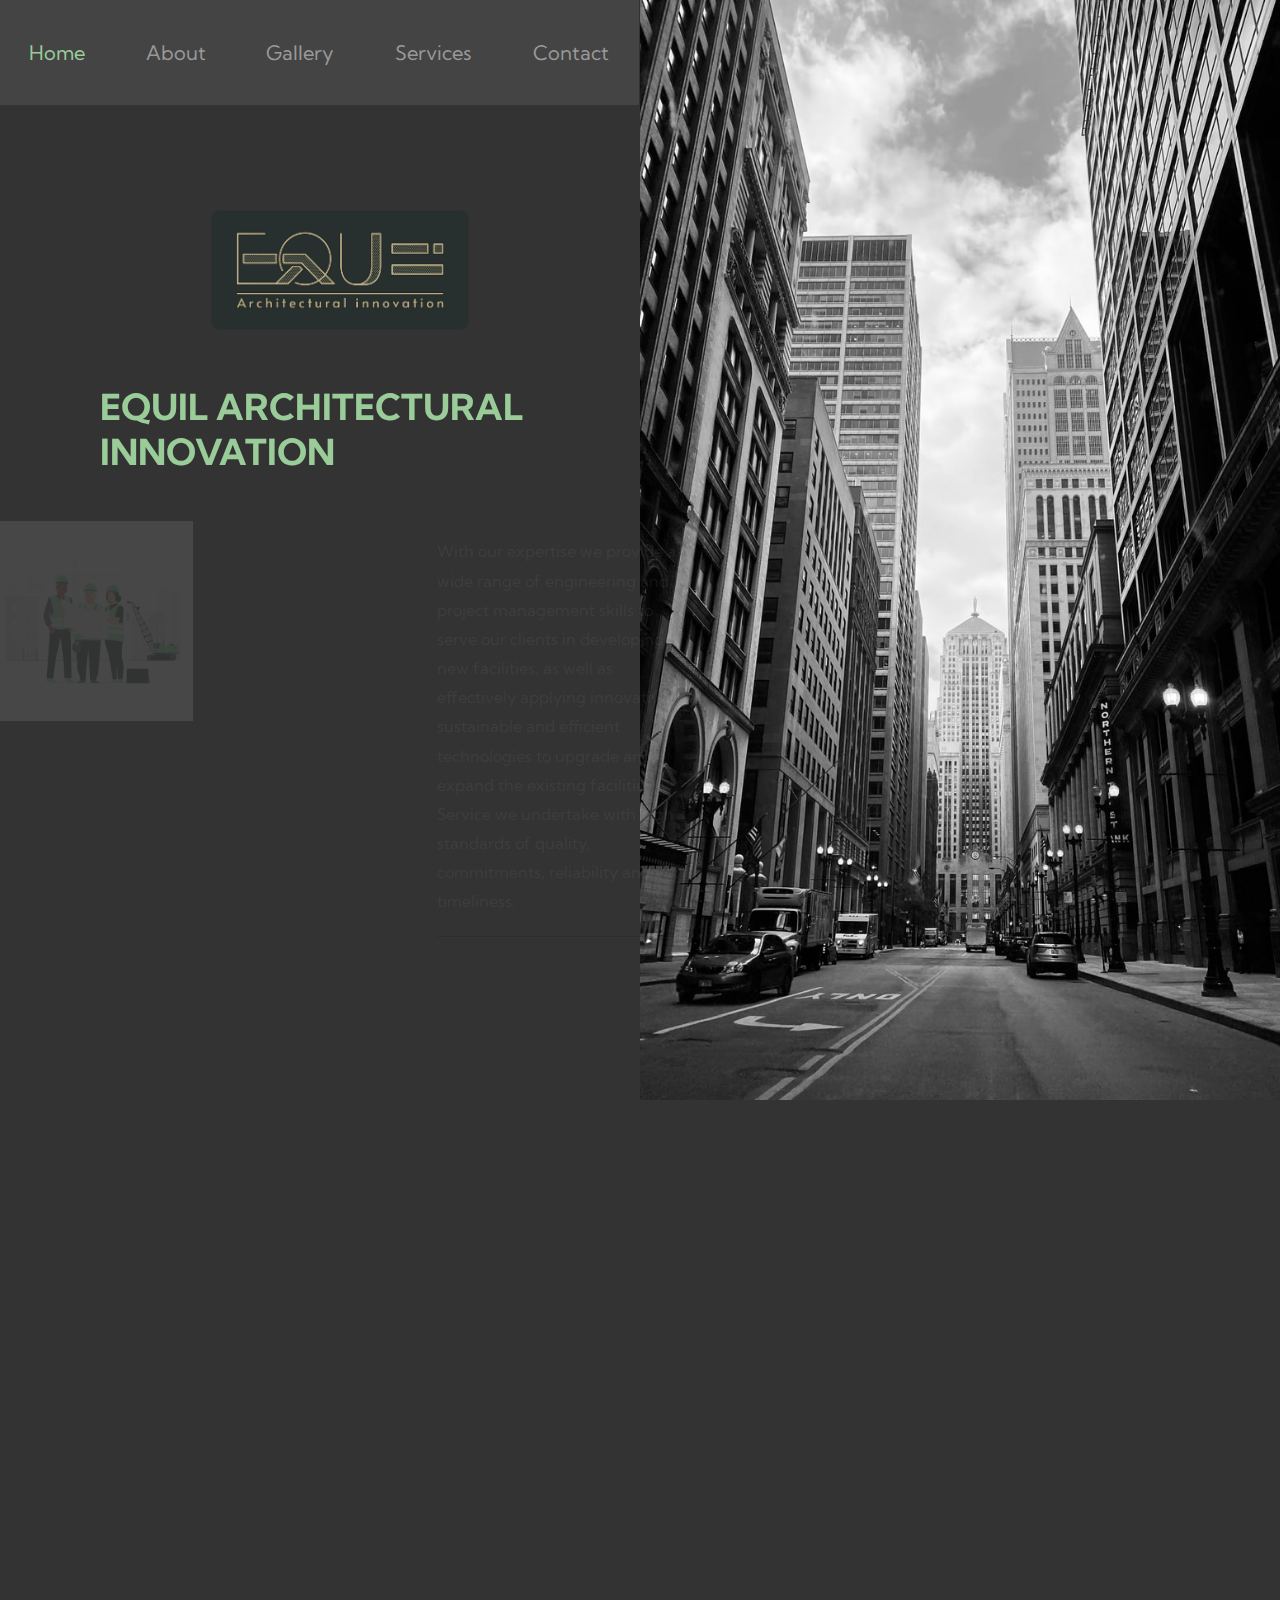
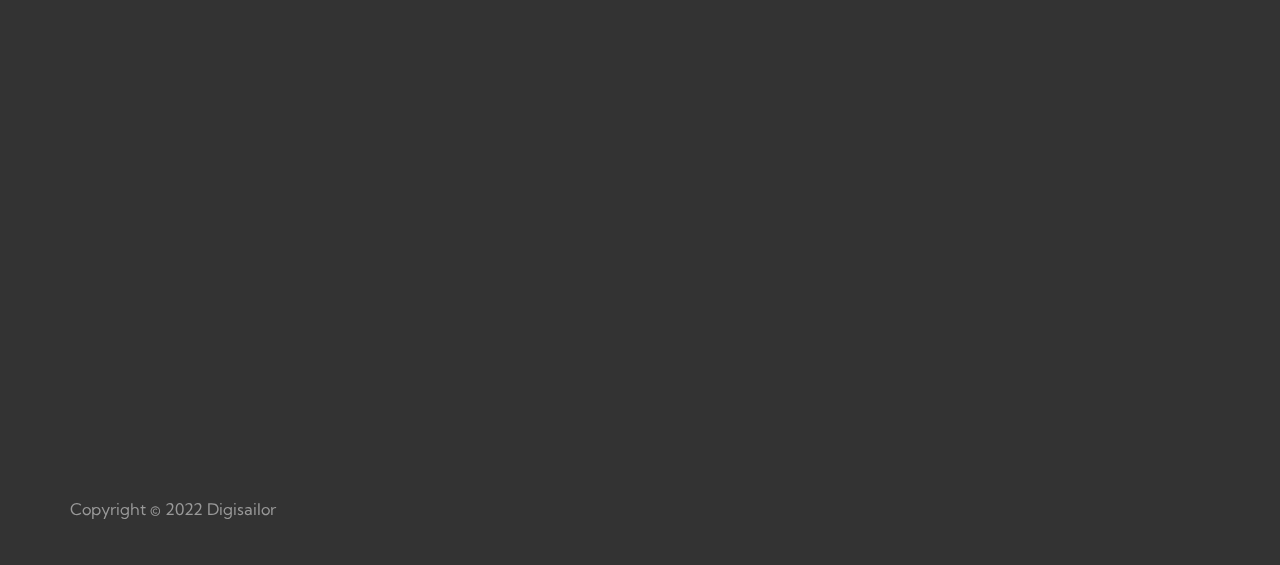
<file: equil/public/index.html>
<!DOCTYPE html>
<html lang="en">
<head>
    <meta charset="UTF-8">
    <meta name="viewport" content="width=device-width, initial-scale=1.0">
    <title>Equil</title>
    <link href="https://fonts.googleapis.com/css2?family=Kumbh+Sans&display=swap" rel="stylesheet"> <!-- https://fonts.google.com/specimen/Kumbh+Sans -->
    <link rel="stylesheet" href="fontawesome/css/all.min.css">  <!-- https://fontawesome.com/-->  
    <link rel="stylesheet" href="css/magnific-popup.css">       <!-- https://dimsemenov.com/plugins/magnific-popup/ -->
    <link rel="stylesheet" href="css/tooplate-vertex.css">
<!--

Tooplate 2124 Vertex

https://www.tooplate.com/view/2124-vertex

-->
    <style>
        #mainLogo {
            display: flex;
            justify-content: center;
            align-items: center;
        }
        #mainLogo img {
            height: 180px;
            width: 350px;
        }
    </style>

</head>
<body>
    <!-- Page Loader -->
    <div id="loader-wrapper">
        <div id="loader"></div>

        <div class="loader-section section-left"></div>
        <div class="loader-section section-right"></div>

    </div>

    <!-- Site logo -->
    <h1 class="tm-brand">
        <!-- <i class="fas fa-mountain fa-2x tm-brand-icon" ></i> -->
        <!-- <span class="tm-brand-text">Equil</span>         -->
        <!-- <img src="img/Equil Final Logo-02.png" style="height: 180px;width: 350px;">  -->
    </h1>

    <!-- Nav -->
    <nav class="tm-nav">
        <button class="navbar-toggler" type="button" aria-label="Toggle navigation">
            <i class="fas fa-bars"></i>
        </button>
        <ul id="tm-main-nav">
            <li class="nav-item">                                
                <a href="#intro" class="nav-link current">
                    Home
                </a>
            </li>
            <li class="nav-item">
                <a href="about.html" class="nav-link">
                    About
                </a>
            </li>
            <li class="nav-item">
                <a href="gallery.html" class="nav-link">
                    Gallery
                </a>
            </li>
            <li class="nav-item">
                <a href="services.html" class="nav-link">
                    Services
                </a>
            </li>
            <li class="nav-item">
                <a href="contact.html" class="nav-link">
                    Contact
                </a>
            </li>
        </ul>
    </nav>

    <!-- Content -->
    <main>
        <div id="intro" class="tm-section">
             <!--Intro left -->
             
            <div class="tm-section-col tm-content">
                <div id="mainLogo">
                    <img src="./img/Equil Final Logo-02.png" alt="EQUIL ARCHITECTURAL Logo" />
                </div>
                <h1 class="tm-text-primary">EQUIL ARCHITECTURAL INNOVATION</h1>
                <br>
                <div id="gsapEl1" class="tm-media">
                    <!-- <img src="img/construct.jpg" alt="Intro image"> -->
                    <img src="img/Construction.gif" alt="">
                    <div class="tm-media-body">
                        <!-- <h2><a href="#" class="tm-text-primary">Vertex is a Free CSS Template</a></h2> -->
                        <p class="tm-mb-20 tm-text-small">
                            With our expertise we provide a wide range of engineering and project management skills to serve our clients in developing new facilities, as well as effectively applying innovative, sustainable and efficient technologies to upgrade and expand the existing facilities. Service we undertake with high standards of quality, commitments, reliability and timeliness.
                        </p>
                        <!-- <span class="tm-text-secondary tm-media-span tm-text-small">
                            Friday . 25 June 2021
                        </span> -->
                        <hr class="tm-hr tm-mr">
                    </div>
                </div>
    
                <div id="gsapEl2" class="tm-media">
                    <img src="img/home-gif-2.gif" alt="Intro image">
                    <div class="tm-media-body">
                        <!-- <h2><a href="#" class="tm-text-primary">Responsive and Parallax Images</a></h2> -->
                        <p class="tm-mb-20 tm-text-small">
                            Construction Management services, Structural Engineering & Technical manpower supply. The company is managed by professional and geared up to undertake have been engaging in construction activities for jobs and assignments in the field of Design,Fabrication, Erection of Mechanical & Electrical works</p>
                        <!-- <span class="tm-text-secondary tm-media-span tm-text-small">
                            Monday . 21 June 2021
                    </span> -->
                        <hr class="tm-hr tm-mr">
                    </div>
                </div>
                
                <div id="gsapEl3" class="tm-media">
                    <img src="img/home-gif-3.gif" alt="Intro image">
                    <div class="tm-media-body">
                        <!-- <h2><a href="#" class="tm-text-primary">Do you like this HTML layout?</a></h2> -->
                        <p class="tm-mb-20 tm-text-small">
                            The management of Equil is committed to the implementation and maintenance of suitable Health and safety, Environment and Quality Management ensuring our Customers and Clients of exceptional service, while ensuring compliance to Legislation.
                        </p>
                        <!-- <span class="tm-text-secondary tm-media-span tm-text-small">
                            Wednesday . 16 June 2021
                        </span> -->
                        <hr class="tm-hr tm-mr">
                    </div>
                </div>
                <!-- <div class="tm-text-right">
                    <a href="#services" class="tm-btn tm-btn-next">Next page</a>
                </div> -->   
                
            </div>
            
             <!--Intro right -->
            <div class="tm-section-col tm-parallax" data-parallax="scroll" data-image-src="img/homeimage.jpg"></div>
        </div> <!--#intro -->

        <!--<div id="services" class="tm-section">
             Services left 
            <div class="tm-section-col tm-content">
                <h2 class="tm-text-primary">Our Services</h2>
                <p>Credit goes to <strong>Pexels website</strong> for background images and Unsplash website for gallery images used in this Vertex HTML template. Vestibulum quis ultrices ipsum, tempor cursus odio. Donec et nisl sit amet mauris consequat sodales. 
                </p>
                <p>
                    Morbi a sapien vitae nunc mollis efficitur quis eu purus. Donec nec orci pharetra, ullamcorper orci eu, gravida dolor. Morbi at rutrum nibh. Sed a erat vitae ipsum mollis tincidunt sed nec orci.
                </p>
                <div class="tm-text-right">
                    <a href="#gallery" class="tm-btn tm-btn-next">Next page</a>
                </div>                
                <hr class="tm-hr tm-ml tm-sm-mt-30">
                <div class="tm-row">
                    <div class="tm-col">
                        <div class="tm-text-center tm-my-50">
                            <i class="fas fa-street-view fa-3x"></i>
                        </div>                        
                        <p>
                            Fusce mi sapien, faucibus ut tortor a, tempus laoreet magna. Nulla felis ipsum, lobortis eu efficitur eget, malesuada id lacus.
                        </p>
                    </div>
                    <div class="tm-col">
                        <div class="tm-text-center tm-my-50">
                            <i class="fas fa-bullseye fa-3x"></i>
                        </div>                        
                        <p>
                            Nullam pellentesque accumsan hendrerit. Class aptent taciti sociosqu ad litora torquent per conubia nostra, per inceptos himenaeos.
                        </p>
                    </div>
                </div>                
            </div>
            
             Services right 
            <div class="tm-section-col tm-parallax" data-parallax="scroll" data-image-src="img/vertex-bg-02.jpg"></div>
        </div>  #services 

        <div id="gallery" class="tm-content tm-content-small-top">
            <div class="tm-gallery-container">
                <h2 class="tm-text-primary tm-text-right tm-gallery-header">Our Gallery</h2> 
                <div class="tm-gallery tm-mb-80">
                    <figure class="effect-goliath tm-gallery-item">
                        <img src="img/gallery/tn/img-01.jpg" alt="Image"/>
                        <figcaption>
                            <h2>Number One</h2>
                            <p>Best Template Site</p>
                            <a href="img/gallery/img-01.jpg">View more</a>
                        </figcaption>			
                    </figure>
                    <figure class="effect-goliath tm-gallery-item">
                        <img src="img/gallery/tn/img-02.jpg" alt="Image"/>
                        <figcaption>
                            <h2>Number 2</h2>
                            <p>Tooplate HTML CSS</p>
                            <a href="img/gallery/img-02.jpg">View more</a>
                        </figcaption>			
                    </figure>
                    <figure class="effect-goliath tm-gallery-item">
                        <img src="img/gallery/tn/img-03.jpg" alt="Image"/>
                        <figcaption>
                            <h2>Number 3</h2>
                            <p>Free Template</p>
                            <a href="img/gallery/img-03.jpg">View more</a>
                        </figcaption>			
                    </figure>
                    <figure class="effect-goliath tm-gallery-item">
                        <img src="img/gallery/tn/img-04.jpg" alt="Image"/>
                        <figcaption>
                            <h2>Number 4</h2>
                            <p>Free Download</p>
                            <a href="img/gallery/img-04.jpg">View more</a>
                        </figcaption>			
                    </figure>
                    <figure class="effect-goliath tm-gallery-item">
                        <img src="img/gallery/tn/img-05.jpg" alt="Image"/>
                        <figcaption>
                            <h2>Number 5</h2>
                            <p>Mobile Ready</p>
                            <a href="img/gallery/img-05.jpg">View more</a>
                        </figcaption>			
                    </figure>
                    <figure class="effect-goliath tm-gallery-item">
                        <img src="img/gallery/tn/img-06.jpg" alt="Image"/>
                        <figcaption>
                            <h2>Number 6</h2>
                            <p>Responsive Design</p>
                            <a href="img/gallery/img-06.jpg">View more</a>
                        </figcaption>			
                    </figure>
                    <figure class="effect-goliath tm-gallery-item">
                        <img src="img/gallery/tn/img-07.jpg" alt="Image"/>
                        <figcaption>
                            <h2>Number 7</h2>
                            <p>Custom HTML CSS</p>
                            <a href="img/gallery/img-07.jpg">View more</a>
                        </figcaption>			
                    </figure>
                    <figure class="effect-goliath tm-gallery-item">
                        <img src="img/gallery/tn/img-08.jpg" alt="Image"/>
                        <figcaption>
                            <h2>Number 8</h2>
                            <p>Template for you</p>
                            <a href="img/gallery/img-08.jpg">View more</a>
                        </figcaption>			
                    </figure>
                    <figure class="effect-goliath tm-gallery-item">
                        <img src="img/gallery/tn/img-09.jpg" alt="Image"/>
                        <figcaption>
                            <h2>Number 9</h2>
                            <p>Get it FREE</p>
                            <a href="img/gallery/img-09.jpg">View more</a>
                        </figcaption>			
                    </figure>
                    <figure class="effect-goliath tm-gallery-item">
                        <img src="img/gallery/tn/img-10.jpg" alt="Image"/>
                        <figcaption>
                            <h2>Number 10</h2>
                            <p>Tell your friends</p>
                            <a href="img/gallery/img-10.jpg">View more</a>
                        </figcaption>			
                    </figure>
                    <figure class="effect-goliath tm-gallery-item">
                        <img src="img/gallery/tn/img-11.jpg" alt="Image"/>
                        <figcaption>
                            <h2>Picture 11</h2>
                            <p>Aliquam lacinia</p>
                            <a href="img/gallery/img-11.jpg">View more</a>
                        </figcaption>			
                    </figure>
                    <figure class="effect-goliath tm-gallery-item">
                        <img src="img/gallery/tn/img-12.jpg" alt="Image"/>
                        <figcaption>
                            <h2>Item 12</h2>
                            <p>Aliquam lacinia</p>
                            <a href="img/gallery/img-12.jpg">View more</a>
                        </figcaption>			
                    </figure>
                    <figure class="effect-goliath tm-gallery-item">
                        <img src="img/gallery/tn/img-13.jpg" alt="Image"/>
                        <figcaption>
                            <h2>Number 13</h2>
                            <p>Aliquam lacinia</p>
                            <a href="img/gallery/img-13.jpg">View more</a>
                        </figcaption>			
                    </figure>
                    <figure class="effect-goliath tm-gallery-item">
                        <img src="img/gallery/tn/img-14.jpg" alt="Image"/>
                        <figcaption>
                            <h2>Picture 14</h2>
                            <p>Aliquam lacinia</p>
                            <a href="img/gallery/img-14.jpg">View more</a>
                        </figcaption>			
                    </figure>
                    <figure class="effect-goliath tm-gallery-item">
                        <img src="img/gallery/tn/img-15.jpg" alt="Image"/>
                        <figcaption>
                            <h2>Pic 15</h2>
                            <p>Aliquam lacinia</p>
                            <a href="img/gallery/img-15.jpg">View more</a>
                        </figcaption>			
                    </figure>
                    <figure class="effect-goliath tm-gallery-item">
                        <img src="img/gallery/tn/img-16.jpg" alt="Image"/>
                        <figcaption>
                            <h2>Pic 16</h2>
                            <p>Aliquam lacinia</p>
                            <a href="img/gallery/img-16.jpg">View more</a>
                        </figcaption>			
                    </figure>
                    <figure class="effect-goliath tm-gallery-item">
                        <img src="img/gallery/tn/img-17.jpg" alt="Image"/>
                        <figcaption>
                            <h2>Number 17</h2>
                            <p>Aliquam lacinia</p>
                            <a href="img/gallery/img-17.jpg">View more</a>
                        </figcaption>			
                    </figure>
                    <figure class="effect-goliath tm-gallery-item">
                        <img src="img/gallery/tn/img-18.jpg" alt="Image"/>
                        <figcaption>
                            <h2>Pic 18</h2>
                            <p>Aliquam lacinia</p>
                            <a href="img/gallery/img-18.jpg">View more</a>
                        </figcaption>			
                    </figure>
                    <figure class="effect-goliath tm-gallery-item">
                        <img src="img/gallery/tn/img-19.jpg" alt="Image"/>
                        <figcaption>
                            <h2>Pic 19</h2>
                            <p>Aliquam lacinia</p>
                            <a href="img/gallery/img-19.jpg">View more</a>
                        </figcaption>			
                    </figure>
                    <figure class="effect-goliath tm-gallery-item">
                        <img src="img/gallery/tn/img-20.jpg" alt="Image"/>
                        <figcaption>
                            <h2>Number 20</h2>
                            <p>Aliquam lacinia</p>
                            <a href="img/gallery/img-20.jpg">View more</a>
                        </figcaption>			
                    </figure>
                    <figure class="effect-goliath tm-gallery-item">
                        <img src="img/gallery/tn/img-21.jpg" alt="Image"/>
                        <figcaption>
                            <h2>Pic 21</h2>
                            <p>Aliquam lacinia</p>
                            <a href="img/gallery/img-21.jpg">View more</a>
                        </figcaption>			
                    </figure>
                    <figure class="effect-goliath tm-gallery-item">
                        <img src="img/gallery/tn/img-22.jpg" alt="Image"/>
                        <figcaption>
                            <h2>Pic 22</h2>
                            <p>Aliquam lacinia</p>
                            <a href="img/gallery/img-22.jpg">View more</a>
                        </figcaption>			
                    </figure>
                    <figure class="effect-goliath tm-gallery-item">
                        <img src="img/gallery/tn/img-23.jpg" alt="Image"/>
                        <figcaption>
                            <h2>Pic 23</h2>
                            <p>Aliquam lacinia</p>
                            <a href="img/gallery/img-23.jpg">View more</a>
                        </figcaption>			
                    </figure>
                    <figure class="effect-goliath tm-gallery-item">
                        <img src="img/gallery/tn/img-24.jpg" alt="Image"/>
                        <figcaption>
                            <h2>Number 24</h2>
                            <p>Web Design 2021</p>
                            <a href="img/gallery/img-24.jpg">View more</a>
                        </figcaption>			
                    </figure>
                    <figure class="effect-goliath tm-gallery-item">
                        <img src="img/gallery/tn/img-25.jpg" alt="Image"/>
                        <figcaption>
                            <h2>Number 25</h2>
                            <p>Website Design</p>
                            <a href="img/gallery/img-25.jpg">View more</a>
                        </figcaption>			
                    </figure>
                    <figure class="effect-goliath tm-gallery-item">
                        <img src="img/gallery/tn/img-05.jpg" alt="Image"/>
                        <figcaption>
                            <h2>Number 26</h2>
                            <p>HTML CSS Layout</p>
                            <a href="img/gallery/img-05.jpg">View more</a>
                        </figcaption>			
                    </figure>
                    <figure class="effect-goliath tm-gallery-item">
                        <img src="img/gallery/tn/img-04.jpg" alt="Image"/>
                        <figcaption>
                            <h2>Number 27</h2>
                            <p>Aliquam lacinia</p>
                            <a href="img/gallery/img-04.jpg">View more</a>
                        </figcaption>			
                    </figure>
                    <figure class="effect-goliath tm-gallery-item">
                        <img src="img/gallery/tn/img-03.jpg" alt="Image"/>
                        <figcaption>
                            <h2>Number 28</h2>
                            <p>Aliquam lacinia</p>
                            <a href="img/gallery/img-03.jpg">View more</a>
                        </figcaption>			
                    </figure>
                    <figure class="effect-goliath tm-gallery-item">
                        <img src="img/gallery/tn/img-02.jpg" alt="Image"/>
                        <figcaption>
                            <h2>Number 29</h2>
                            <p>Aliquam lacinia</p>
                            <a href="img/gallery/img-02.jpg">View more</a>
                        </figcaption>			
                    </figure>
                    <figure class="effect-goliath tm-gallery-item">
                        <img src="img/gallery/tn/img-01.jpg" alt="Image"/>
                        <figcaption>
                            <h2>Number 30</h2>
                            <p>Aliquam lacinia</p>
                            <a href="img/gallery/img-01.jpg">View more</a>
                        </figcaption>			
                    </figure>
                </div>
                <div class="tm-paging tm-mb-130"></div>
            </div>
        </div>

        <div id="about" class="tm-section">
             About left 
            <div class="tm-section-col tm-content tm-content-small">
                <h2 class="tm-text-primary">About Us</h2>
                <p>
                    You can find more free templates on Too CSS collections. Please visit Too CSS website to see a great list of HTML CSS templates. Simply type it in Google search.
                </p>
                <p>
                    You may help us by spreading a word about our website or make a small contribution by contacting Tooplate directly. That will be very helpful for us. Thank you.
                </p>
                <hr class="tm-hr tm-mb-50">                
                <p class="tm-mb-50">
                    Quisque luctus feugiat dui eget malesuada. Donec rutrum, nibh vel lobortis placerat, leo enim feugiat arcu, ornare imperdiet urna sem vitae tellus.
                </p>
                <div class="tm-text-right tm-mb-130">
                    <a href="#contact" class="tm-btn tm-btn-next">Contact Us</a>
                </div>                
            </div>
            
             About right 
            <div class="tm-section-col tm-parallax" data-parallax="scroll" data-image-src="img/vertex-bg-03.jpg"></div>
        </div>  #about -->
 
        <div id="contact" class="tm-section">
            <div class="tm-section-col tm-content tm-content-small">
              <!--  <h2 class="tm-text-primary">Contact Us</h2>
                <p>
                    Pellentesque nec dui pellentesque, fermentum turpis eu, facilisis libero. Vestibulum fringilla nulla augue, at consequat metus facilisis condimentum.
                </p> 
                <form id="contact-form" action="" method="POST" class="tm-contact-form tm-mb-200">
                    <div class="form-group">
                        <input type="text" name="name" class="form-control rounded-0" placeholder="Name" required />
                    </div>
                    <div class="form-group">
                        <input type="email" name="email" class="form-control rounded-0" placeholder="Email" required />
                    </div>
                    <div class="form-group">
                        <textarea rows="6" name="message" class="form-control rounded-0" placeholder="Message" required=></textarea>
                    </div>

                    <div class="form-group tm-text-right">
                        <button type="submit" class="tm-btn">Send</button>
                    </div>
                </form> -->
                <footer class="tm-copyright tm-text-small">
                    Copyright © 2022 
                     <a rel="nofollow" href="https://www.digisailor.com" class="tm-text-link" target="_parent"> Digisailor</a> 
                </footer>              
            </div>
            
            <!--  Contact right 
            <div class="tm-section-col tm-parallax tm-relative" data-parallax="scroll" data-image-src="img/vertex-bg-04.jpg">
                 Map 
                <div class="mapouter">
                    <div class="gmap-canvas">
                        <iframe width="100%" height="420" id="gmap_canvas"
                            src="https://maps.google.com/maps?q=Av.+L%C3%BAcio+Costa,+Rio+de+Janeiro+-+RJ,+Brazil&t=&z=13&ie=UTF8&iwloc=&output=embed"
                            frameborder="0" scrolling="no" marginheight="0" marginwidth="0"></iframe>
                    </div>
                </div>
            </div> -->
        </div> <!-- #contact -->
    </main>

    <script src="js/lib/gsap.min.js"></script>
    <script src="js/lib/ScrollTrigger.min.js"></script>
    <script src="js/plugins.js"></script>
    <script src="js/animations.js"></script>
    <script>
        $(window).on("load", function() {
            $('body').addClass('loaded');
        });

        $(function(){
            
            /*************** Navigation *****************/

            const tmMainNav = $("#tm-main-nav");

            // tmMainNav.singlePageNav({
            //     filter: ':not(.external)'
            // });

            $('.navbar-toggler').click(function(e) {
                e.stopPropagation();
                tmMainNav.toggleClass('show');
            });

            $("html").click(function(e) {
                $("#tm-main-nav").removeClass("show");
            });

            /****************** Smooth Scrolling *****************/

            $(".tm-btn-next").on('click', function(event) {
                if (this.hash !== "") {
                    event.preventDefault();
                    var hash = this.hash;

                    $('html, body').animate({
                        scrollTop: $(hash).offset().top
                    }, 800, function(){
                        // window.location.hash = hash;
                    });
                }
            });

            $('.tm-brand-icon').on('click', function(event) {
                $('html, body').animate({
                        scrollTop: $('#intro').offset().top
                    }, 800);
            });

            /****************** Gallery ******************/

            const hasGallery = $(".tm-gallery").length;
            if (hasGallery) {
                const galleryItems = document.querySelector(".tm-gallery").children;
                const itemsPerPage = 10;
                const totalPages = Math.ceil(galleryItems.length / itemsPerPage);
                const pageAttribute = 'data-page';
    
                function setPagination(currentPage) {
                    for(let i = 1; i <= totalPages; i++) {
                        var $pager = '';
                        
                        if(currentPage == i) {
                            $pager = $('<a href="javascript:void(0);" class="active tm-paging-link" '+pageAttribute+'="'+i+'"></a>');
                        } else {
                            $pager = $('<a href="javascript:void(0);" class="tm-paging-link" '+pageAttribute+'="'+i+'"></a>');
                        }
    
                        $pager.html(i);
    
                        $pager.click(function(){ 
                            $('.tm-paging-link').removeClass("active");
                            $(this).addClass('active');
                            var page = $(this).eq(0).attr(pageAttribute);
                            showItems(page);
                        });
    
                        $pager.appendTo($('.tm-paging'));
                    }
                }
    
                function showItems(currentPage) {
                    for(let i = 0; i < galleryItems.length; i++) {
                        galleryItems[i].classList.remove("show");
                        galleryItems[i].classList.add("hide");
    
                        if(i >= (currentPage * itemsPerPage) - itemsPerPage && i < currentPage * itemsPerPage) {
                            galleryItems[i].classList.remove("hide");
                            galleryItems[i].classList.add("show");
                        }
                    }
                }
    
                setPagination(1);
                showItems(1);
            }

            /****************** Magnific Popup ***********/

            $('.tm-gallery').magnificPopup({
                delegate: 'a',
                type: 'image',
                gallery: {
                    enabled: true
                }
            });
        });
    </script>
</body>
</html>
</file>
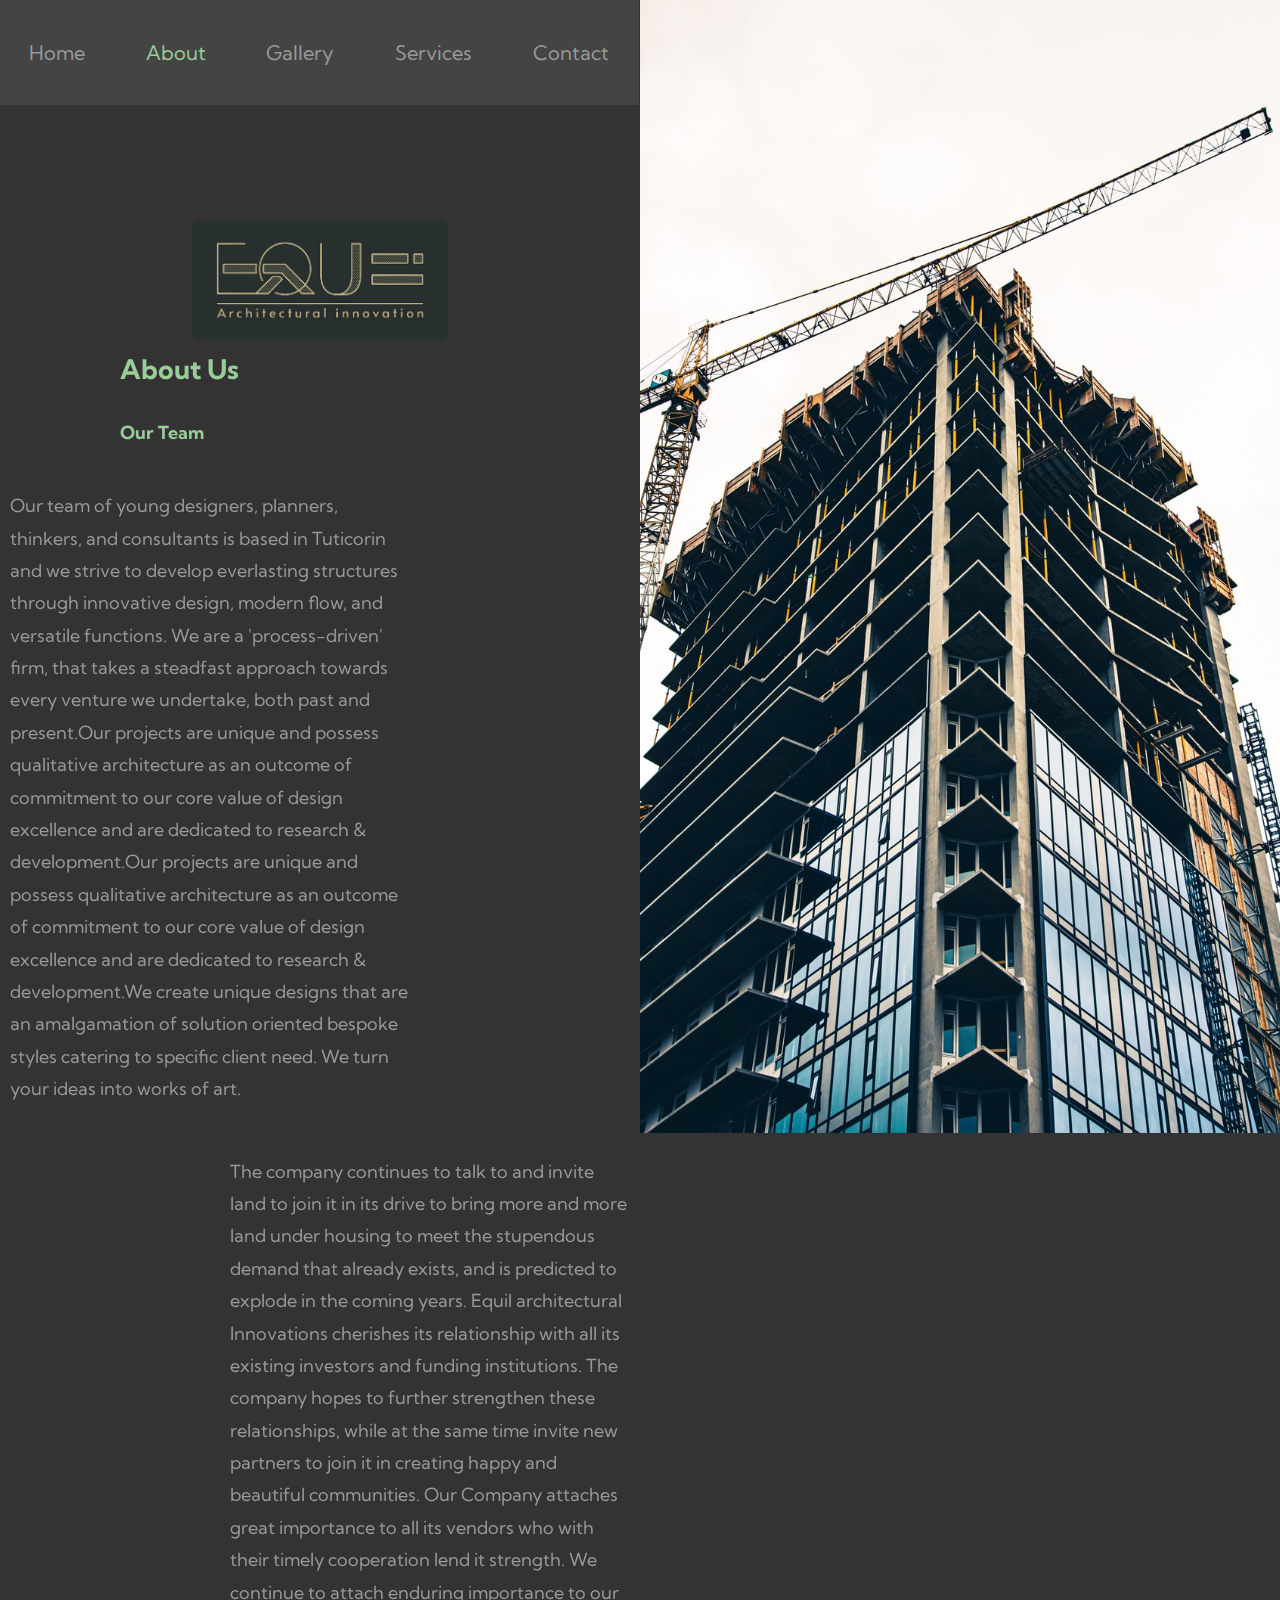
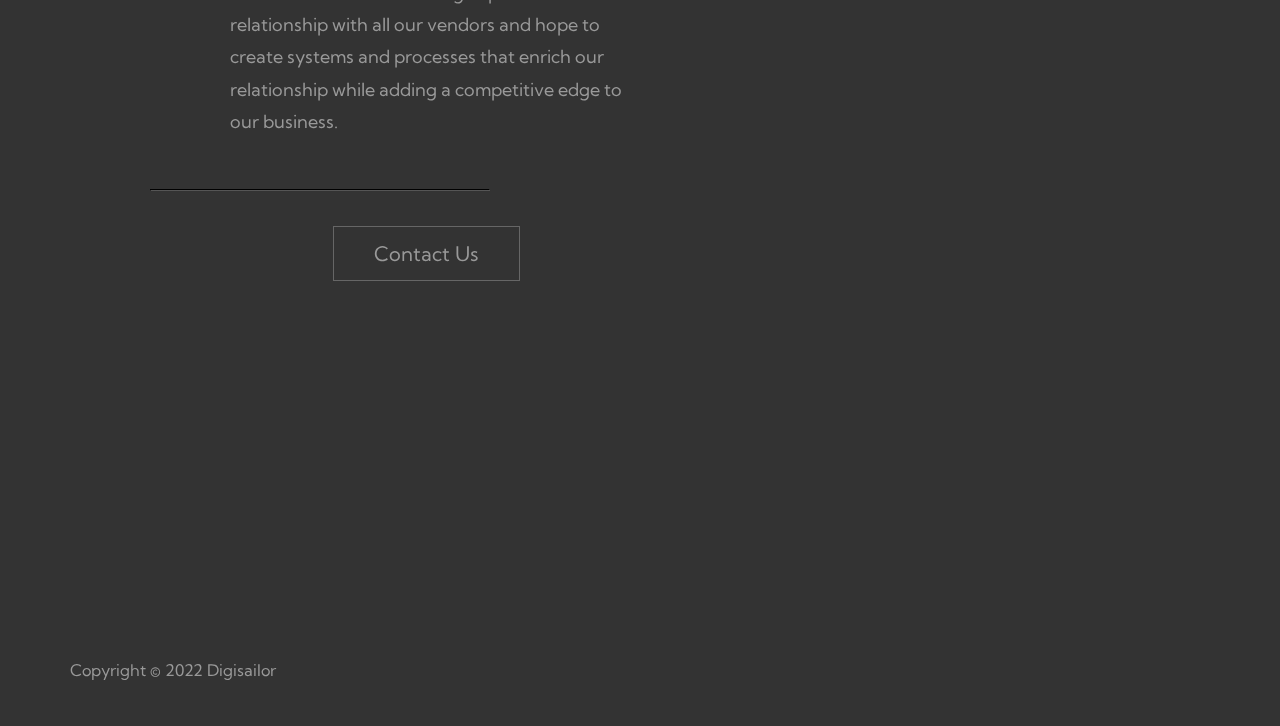
<file: equil/public/about.html>
<!DOCTYPE html>
<html lang="en">
<head>
    <meta charset="UTF-8">
    <meta name="viewport" content="width=device-width, initial-scale=1.0">
    <title>Equil</title>
    <link href="https://fonts.googleapis.com/css2?family=Kumbh+Sans&display=swap" rel="stylesheet"> <!-- https://fonts.google.com/specimen/Kumbh+Sans -->
    <link rel="stylesheet" href="fontawesome/css/all.min.css">  <!-- https://fontawesome.com/-->  
    <link rel="stylesheet" href="css/magnific-popup.css">       <!-- https://dimsemenov.com/plugins/magnific-popup/ -->
    <link rel="stylesheet" href="css/tooplate-vertex.css">
<!--

Tooplate 2124 Vertex

https://www.tooplate.com/view/2124-vertex

-->
    <style>
        #mainLogo {
            display: flex;
            justify-content: center;
            align-items: center;
        }
        #mainLogo img {
            height: 180px;
            width: 350px;
        }
    </style>

</head>
<body>
    <!-- Page Loader -->
    <div id="loader-wrapper">
        <div id="loader"></div>

        <div class="loader-section section-left"></div>
        <div class="loader-section section-right"></div>

    </div>

    <!-- Site logo -->
    <h1 class="tm-brand">
        <!-- <i class="fas fa-mountain fa-2x tm-brand-icon"></i> -->
        <!-- <span class="tm-brand-text">Equil</span>         -->
        <!-- <img src="img/Equil Final Logo-02.png" style="height: 180px;width: 350px;">  -->
    </h1>

    <!-- Nav -->
    <nav class="tm-nav">
        <button class="navbar-toggler" type="button" aria-label="Toggle navigation">
            <i class="fas fa-bars"></i>
        </button>
        <ul id="tm-main-nav">
            <li class="nav-item">                                
                <a href="index.html" class="nav-link">
                    Home
                </a>
            </li>
            <li class="nav-item">
                <a href="about.html" class="nav-link current">
                    About
                </a>
            </li>
            <li class="nav-item">
                <a href="gallery.html" class="nav-link">
                    Gallery
                </a>
            </li>
            <li class="nav-item">
                <a href="services.html" class="nav-link">
                    Services
                </a>
            </li>
            <li class="nav-item">
                <a href="contact.html" class="nav-link">
                    Contact
                </a>
            </li>
        </ul>
    </nav>

    <!-- Content -->
    <main>
       <!--  <div id="intro" class="tm-section">
             Intro left
            <div class="tm-section-col tm-content">
                <div class="tm-media">
                    <img src="img/gallery/tn/img-11.jpg" alt="Intro image">
                    <div class="tm-media-body">
                        <h2><a href="#" class="tm-text-primary">Vertex is a Free CSS Template</a></h2>
                        <p class="tm-mb-20 tm-text-small">
                            This is a Responsive HTML5 Template brought to you by Tooplate for
                            100% free of charge. You can feel free to download, modify, and
                            use this layout for your websites.
                        </p>
                        <span class="tm-text-secondary tm-media-span tm-text-small">
                            Friday . 25 June 2021
                        </span>
                        <hr class="tm-hr tm-mr">
                    </div>
                </div>
    
                <div class="tm-media">
                    <img src="img/gallery/tn/img-12.jpg" alt="Intro image">
                    <div class="tm-media-body">
                        <h2><a href="#" class="tm-text-primary">Responsive and Parallax Images</a></h2>
                        <p class="tm-mb-20 tm-text-small">
                      You are not allowed to re-distribute this template as a ZIP file on any template collection website for the template download purpose. Please <a rel="nofollow" href="https://www.tooplate.com/contact" target="_parent">contact us</a> for more info. </p>
                        <span class="tm-text-secondary tm-media-span tm-text-small">
                            Monday . 21 June 2021
                    </span>
                        <hr class="tm-hr tm-mr">
                    </div>
                </div>
                
                <div class="tm-media">
                    <img src="img/gallery/tn/img-18.jpg" alt="Intro image">
                    <div class="tm-media-body">
                        <h2><a href="#" class="tm-text-primary">Do you like this HTML layout?</a></h2>
                        <p class="tm-mb-20 tm-text-small">
                            This is a custom full-width layout. Gallery page included paging thumbnails with a beautiful hover effect and a larger image pop up in the lightbox.
                        </p>
                        <span class="tm-text-secondary tm-media-span tm-text-small">
                            Wednesday . 16 June 2021
                        </span>
                        <hr class="tm-hr tm-mr">
                    </div>
                </div>
                <div class="tm-text-right">
                    <a href="#services" class="tm-btn tm-btn-next">Next page</a>
                </div>   
                
            </div>
            
             Intro right 
            <div class="tm-section-col tm-parallax" data-parallax="scroll" data-image-src="img/vertex-bg-01.jpg"></div>
        </div>  #intro 

        <div id="services" class="tm-section">
             Services left 
            <div class="tm-section-col tm-content">
                <h2 class="tm-text-primary">Our Services</h2>
                <p>Credit goes to <strong>Pexels website</strong> for background images and Unsplash website for gallery images used in this Vertex HTML template. Vestibulum quis ultrices ipsum, tempor cursus odio. Donec et nisl sit amet mauris consequat sodales. 
                </p>
                <p>
                    Morbi a sapien vitae nunc mollis efficitur quis eu purus. Donec nec orci pharetra, ullamcorper orci eu, gravida dolor. Morbi at rutrum nibh. Sed a erat vitae ipsum mollis tincidunt sed nec orci.
                </p>
                <div class="tm-text-right">
                    <a href="#gallery" class="tm-btn tm-btn-next">Next page</a>
                </div>                
                <hr class="tm-hr tm-ml tm-sm-mt-30">
                <div class="tm-row">
                    <div class="tm-col">
                        <div class="tm-text-center tm-my-50">
                            <i class="fas fa-street-view fa-3x"></i>
                        </div>                        
                        <p>
                            Fusce mi sapien, faucibus ut tortor a, tempus laoreet magna. Nulla felis ipsum, lobortis eu efficitur eget, malesuada id lacus.
                        </p>
                    </div>
                    <div class="tm-col">
                        <div class="tm-text-center tm-my-50">
                            <i class="fas fa-bullseye fa-3x"></i>
                        </div>                        
                        <p>
                            Nullam pellentesque accumsan hendrerit. Class aptent taciti sociosqu ad litora torquent per conubia nostra, per inceptos himenaeos.
                        </p>
                    </div>
                </div>                
            </div>
            
             Services right 
            <div class="tm-section-col tm-parallax" data-parallax="scroll" data-image-src="img/vertex-bg-02.jpg"></div>
        </div>  #services

        <div id="gallery" class="tm-content tm-content-small-top">
            <div class="tm-gallery-container">
                <h2 class="tm-text-primary tm-text-right tm-gallery-header">Our Gallery</h2> 
                <div class="tm-gallery tm-mb-80">
                    <figure class="effect-goliath tm-gallery-item">
                        <img src="img/gallery/tn/img-01.jpg" alt="Image"/>
                        <figcaption>
                            <h2>Number One</h2>
                            <p>Best Template Site</p>
                            <a href="img/gallery/img-01.jpg">View more</a>
                        </figcaption>			
                    </figure>
                    <figure class="effect-goliath tm-gallery-item">
                        <img src="img/gallery/tn/img-02.jpg" alt="Image"/>
                        <figcaption>
                            <h2>Number 2</h2>
                            <p>Tooplate HTML CSS</p>
                            <a href="img/gallery/img-02.jpg">View more</a>
                        </figcaption>			
                    </figure>
                    <figure class="effect-goliath tm-gallery-item">
                        <img src="img/gallery/tn/img-03.jpg" alt="Image"/>
                        <figcaption>
                            <h2>Number 3</h2>
                            <p>Free Template</p>
                            <a href="img/gallery/img-03.jpg">View more</a>
                        </figcaption>			
                    </figure>
                    <figure class="effect-goliath tm-gallery-item">
                        <img src="img/gallery/tn/img-04.jpg" alt="Image"/>
                        <figcaption>
                            <h2>Number 4</h2>
                            <p>Free Download</p>
                            <a href="img/gallery/img-04.jpg">View more</a>
                        </figcaption>			
                    </figure>
                    <figure class="effect-goliath tm-gallery-item">
                        <img src="img/gallery/tn/img-05.jpg" alt="Image"/>
                        <figcaption>
                            <h2>Number 5</h2>
                            <p>Mobile Ready</p>
                            <a href="img/gallery/img-05.jpg">View more</a>
                        </figcaption>			
                    </figure>
                    <figure class="effect-goliath tm-gallery-item">
                        <img src="img/gallery/tn/img-06.jpg" alt="Image"/>
                        <figcaption>
                            <h2>Number 6</h2>
                            <p>Responsive Design</p>
                            <a href="img/gallery/img-06.jpg">View more</a>
                        </figcaption>			
                    </figure>
                    <figure class="effect-goliath tm-gallery-item">
                        <img src="img/gallery/tn/img-07.jpg" alt="Image"/>
                        <figcaption>
                            <h2>Number 7</h2>
                            <p>Custom HTML CSS</p>
                            <a href="img/gallery/img-07.jpg">View more</a>
                        </figcaption>			
                    </figure>
                    <figure class="effect-goliath tm-gallery-item">
                        <img src="img/gallery/tn/img-08.jpg" alt="Image"/>
                        <figcaption>
                            <h2>Number 8</h2>
                            <p>Template for you</p>
                            <a href="img/gallery/img-08.jpg">View more</a>
                        </figcaption>			
                    </figure>
                    <figure class="effect-goliath tm-gallery-item">
                        <img src="img/gallery/tn/img-09.jpg" alt="Image"/>
                        <figcaption>
                            <h2>Number 9</h2>
                            <p>Get it FREE</p>
                            <a href="img/gallery/img-09.jpg">View more</a>
                        </figcaption>			
                    </figure>
                    <figure class="effect-goliath tm-gallery-item">
                        <img src="img/gallery/tn/img-10.jpg" alt="Image"/>
                        <figcaption>
                            <h2>Number 10</h2>
                            <p>Tell your friends</p>
                            <a href="img/gallery/img-10.jpg">View more</a>
                        </figcaption>			
                    </figure>
                    <figure class="effect-goliath tm-gallery-item">
                        <img src="img/gallery/tn/img-11.jpg" alt="Image"/>
                        <figcaption>
                            <h2>Picture 11</h2>
                            <p>Aliquam lacinia</p>
                            <a href="img/gallery/img-11.jpg">View more</a>
                        </figcaption>			
                    </figure>
                    <figure class="effect-goliath tm-gallery-item">
                        <img src="img/gallery/tn/img-12.jpg" alt="Image"/>
                        <figcaption>
                            <h2>Item 12</h2>
                            <p>Aliquam lacinia</p>
                            <a href="img/gallery/img-12.jpg">View more</a>
                        </figcaption>			
                    </figure>
                    <figure class="effect-goliath tm-gallery-item">
                        <img src="img/gallery/tn/img-13.jpg" alt="Image"/>
                        <figcaption>
                            <h2>Number 13</h2>
                            <p>Aliquam lacinia</p>
                            <a href="img/gallery/img-13.jpg">View more</a>
                        </figcaption>			
                    </figure>
                    <figure class="effect-goliath tm-gallery-item">
                        <img src="img/gallery/tn/img-14.jpg" alt="Image"/>
                        <figcaption>
                            <h2>Picture 14</h2>
                            <p>Aliquam lacinia</p>
                            <a href="img/gallery/img-14.jpg">View more</a>
                        </figcaption>			
                    </figure>
                    <figure class="effect-goliath tm-gallery-item">
                        <img src="img/gallery/tn/img-15.jpg" alt="Image"/>
                        <figcaption>
                            <h2>Pic 15</h2>
                            <p>Aliquam lacinia</p>
                            <a href="img/gallery/img-15.jpg">View more</a>
                        </figcaption>			
                    </figure>
                    <figure class="effect-goliath tm-gallery-item">
                        <img src="img/gallery/tn/img-16.jpg" alt="Image"/>
                        <figcaption>
                            <h2>Pic 16</h2>
                            <p>Aliquam lacinia</p>
                            <a href="img/gallery/img-16.jpg">View more</a>
                        </figcaption>			
                    </figure>
                    <figure class="effect-goliath tm-gallery-item">
                        <img src="img/gallery/tn/img-17.jpg" alt="Image"/>
                        <figcaption>
                            <h2>Number 17</h2>
                            <p>Aliquam lacinia</p>
                            <a href="img/gallery/img-17.jpg">View more</a>
                        </figcaption>			
                    </figure>
                    <figure class="effect-goliath tm-gallery-item">
                        <img src="img/gallery/tn/img-18.jpg" alt="Image"/>
                        <figcaption>
                            <h2>Pic 18</h2>
                            <p>Aliquam lacinia</p>
                            <a href="img/gallery/img-18.jpg">View more</a>
                        </figcaption>			
                    </figure>
                    <figure class="effect-goliath tm-gallery-item">
                        <img src="img/gallery/tn/img-19.jpg" alt="Image"/>
                        <figcaption>
                            <h2>Pic 19</h2>
                            <p>Aliquam lacinia</p>
                            <a href="img/gallery/img-19.jpg">View more</a>
                        </figcaption>			
                    </figure>
                    <figure class="effect-goliath tm-gallery-item">
                        <img src="img/gallery/tn/img-20.jpg" alt="Image"/>
                        <figcaption>
                            <h2>Number 20</h2>
                            <p>Aliquam lacinia</p>
                            <a href="img/gallery/img-20.jpg">View more</a>
                        </figcaption>			
                    </figure>
                    <figure class="effect-goliath tm-gallery-item">
                        <img src="img/gallery/tn/img-21.jpg" alt="Image"/>
                        <figcaption>
                            <h2>Pic 21</h2>
                            <p>Aliquam lacinia</p>
                            <a href="img/gallery/img-21.jpg">View more</a>
                        </figcaption>			
                    </figure>
                    <figure class="effect-goliath tm-gallery-item">
                        <img src="img/gallery/tn/img-22.jpg" alt="Image"/>
                        <figcaption>
                            <h2>Pic 22</h2>
                            <p>Aliquam lacinia</p>
                            <a href="img/gallery/img-22.jpg">View more</a>
                        </figcaption>			
                    </figure>
                    <figure class="effect-goliath tm-gallery-item">
                        <img src="img/gallery/tn/img-23.jpg" alt="Image"/>
                        <figcaption>
                            <h2>Pic 23</h2>
                            <p>Aliquam lacinia</p>
                            <a href="img/gallery/img-23.jpg">View more</a>
                        </figcaption>			
                    </figure>
                    <figure class="effect-goliath tm-gallery-item">
                        <img src="img/gallery/tn/img-24.jpg" alt="Image"/>
                        <figcaption>
                            <h2>Number 24</h2>
                            <p>Web Design 2021</p>
                            <a href="img/gallery/img-24.jpg">View more</a>
                        </figcaption>			
                    </figure>
                    <figure class="effect-goliath tm-gallery-item">
                        <img src="img/gallery/tn/img-25.jpg" alt="Image"/>
                        <figcaption>
                            <h2>Number 25</h2>
                            <p>Website Design</p>
                            <a href="img/gallery/img-25.jpg">View more</a>
                        </figcaption>			
                    </figure>
                    <figure class="effect-goliath tm-gallery-item">
                        <img src="img/gallery/tn/img-05.jpg" alt="Image"/>
                        <figcaption>
                            <h2>Number 26</h2>
                            <p>HTML CSS Layout</p>
                            <a href="img/gallery/img-05.jpg">View more</a>
                        </figcaption>			
                    </figure>
                    <figure class="effect-goliath tm-gallery-item">
                        <img src="img/gallery/tn/img-04.jpg" alt="Image"/>
                        <figcaption>
                            <h2>Number 27</h2>
                            <p>Aliquam lacinia</p>
                            <a href="img/gallery/img-04.jpg">View more</a>
                        </figcaption>			
                    </figure>
                    <figure class="effect-goliath tm-gallery-item">
                        <img src="img/gallery/tn/img-03.jpg" alt="Image"/>
                        <figcaption>
                            <h2>Number 28</h2>
                            <p>Aliquam lacinia</p>
                            <a href="img/gallery/img-03.jpg">View more</a>
                        </figcaption>			
                    </figure>
                    <figure class="effect-goliath tm-gallery-item">
                        <img src="img/gallery/tn/img-02.jpg" alt="Image"/>
                        <figcaption>
                            <h2>Number 29</h2>
                            <p>Aliquam lacinia</p>
                            <a href="img/gallery/img-02.jpg">View more</a>
                        </figcaption>			
                    </figure>
                    <figure class="effect-goliath tm-gallery-item">
                        <img src="img/gallery/tn/img-01.jpg" alt="Image"/>
                        <figcaption>
                            <h2>Number 30</h2>
                            <p>Aliquam lacinia</p>
                            <a href="img/gallery/img-01.jpg">View more</a>
                        </figcaption>			
                    </figure>
                </div>
                <div class="tm-paging tm-mb-130"></div>
            </div>
        </div> -->

        <div id="about" class="tm-section">
            <!-- About left -->
            <div class="tm-section-col tm-content tm-content-small">
                <div id="mainLogo">
                    <img src="./img/Equil Final Logo-02.png" alt="EQUIL ARCHITECTURAL Logo" />
                </div>
                <h2 class="tm-text-primary">About Us</h2>
                <h4 class="tm-text-primary">Our Team</h4>
                <p>
                    Our team of young designers, planners, thinkers, and consultants is based in Tuticorin and we strive to develop everlasting structures through innovative design, modern flow, and versatile functions. We are a 'process-driven' firm, that takes a steadfast approach towards every venture we undertake, both past and present.Our projects are unique and possess qualitative architecture as an outcome of commitment to our core value of design excellence and are dedicated to research & development.Our projects are unique and possess qualitative architecture as an outcome of commitment to our core value of design excellence and are dedicated to research & development.We create unique designs that are an amalgamation of solution oriented bespoke styles catering to specific client need. We turn your ideas into works of art.
                </p>
                <p>
                    The company continues to talk to and invite land to join it in its drive to bring more and more land under housing to meet the stupendous demand that already exists, and is predicted to explode in the coming years. Equil architectural  Innovations cherishes its relationship with all its existing investors and funding institutions. The company hopes to further strengthen these relationships, while at the same time invite new partners to join it in creating happy and beautiful communities. Our Company attaches great importance to all its vendors who with their timely cooperation lend it strength. We continue to attach enduring importance to our relationship with all our vendors and hope to create systems and processes that enrich our relationship while adding a competitive edge to our business.
                </p>
                <hr class="tm-hr tm-mb-50">                
                <!-- <p class="tm-mb-50">
                    Quisque luctus feugiat dui eget malesuada. Donec rutrum, nibh vel lobortis placerat, leo enim feugiat arcu, ornare imperdiet urna sem vitae tellus.
                </p> -->
                <div class="tm-text-right tm-mb-130">
                    <a href="contact.html" class="tm-btn tm-btn-next">Contact Us</a>
                </div>                
            </div>
            
            <!-- About right -->
            <div class="tm-section-col tm-parallax" data-parallax="scroll" data-image-src="img/aboutnew.jpg"></div>
        </div> <!-- #about -->

       <div id="contact" class="tm-section">
            <div class="tm-section-col tm-content tm-content-small">
              <!--  <h2 class="tm-text-primary">Contact Us</h2>
                <p>
                    Pellentesque nec dui pellentesque, fermentum turpis eu, facilisis libero. Vestibulum fringilla nulla augue, at consequat metus facilisis condimentum.
                </p> 
                <form id="contact-form" action="" method="POST" class="tm-contact-form tm-mb-200">
                    <div class="form-group">
                        <input type="text" name="name" class="form-control rounded-0" placeholder="Name" required />
                    </div>
                    <div class="form-group">
                        <input type="email" name="email" class="form-control rounded-0" placeholder="Email" required />
                    </div>
                    <div class="form-group">
                        <textarea rows="6" name="message" class="form-control rounded-0" placeholder="Message" required=></textarea>
                    </div>

                    <div class="form-group tm-text-right">
                        <button type="submit" class="tm-btn">Send</button>
                    </div>
                </form> -->
                <footer class="tm-copyright tm-text-small">
                    Copyright © 2022 
                     <a rel="nofollow" href="https://www.digisailor.com" class="tm-text-link" target="_parent"> Digisailor</a> 
                </footer>              
            </div>
            
            <!--  Contact right 
            <div class="tm-section-col tm-parallax tm-relative" data-parallax="scroll" data-image-src="img/vertex-bg-04.jpg">
                 Map 
                <div class="mapouter">
                    <div class="gmap-canvas">
                        <iframe width="100%" height="420" id="gmap_canvas"
                            src="https://maps.google.com/maps?q=Av.+L%C3%BAcio+Costa,+Rio+de+Janeiro+-+RJ,+Brazil&t=&z=13&ie=UTF8&iwloc=&output=embed"
                            frameborder="0" scrolling="no" marginheight="0" marginwidth="0"></iframe>
                    </div>
                </div>
            </div> -->
        </div> <!-- #contact -->
    </main>

    <script src="js/lib/gsap.min.js"></script>
    <script src="js/lib/ScrollTrigger.min.js"></script>
    <script src="js/plugins.js"></script>
    <script src="js/animations.js"></script>
    <script>
        $(window).on("load", function() {
            $('body').addClass('loaded');
        });

        $(function(){
            
            /*************** Navigation *****************/

            const tmMainNav = $("#tm-main-nav");

            /* tmMainNav.singlePageNav({
                filter: ':not(.external)'
            }); */

            $('.navbar-toggler').click(function(e) {
                e.stopPropagation();
                tmMainNav.toggleClass('show');
            });

            $("html").click(function(e) {
                $("#tm-main-nav").removeClass("show");
            });

            /****************** Smooth Scrolling *****************/

            $(".tm-btn-next").on('click', function(event) {
                if (this.hash !== "") {
                    event.preventDefault();
                    var hash = this.hash;

                    $('html, body').animate({
                        scrollTop: $(hash).offset().top
                    }, 800, function(){
                        // window.location.hash = hash;
                    });
                }
            });

            $('.tm-brand-icon').on('click', function(event) {
                $('html, body').animate({
                        scrollTop: $('#about').offset().top
                    }, 800);
            });

            /****************** Gallery ******************/

            const hasGallery = $(".tm-gallery").length;
            if (hasGallery) {
                const galleryItems = document.querySelector(".tm-gallery").children;
                const itemsPerPage = 10;
                const totalPages = Math.ceil(galleryItems.length / itemsPerPage);
                const pageAttribute = 'data-page';
    
                function setPagination(currentPage) {
                    for(let i = 1; i <= totalPages; i++) {
                        var $pager = '';
                        
                        if(currentPage == i) {
                            $pager = $('<a href="javascript:void(0);" class="active tm-paging-link" '+pageAttribute+'="'+i+'"></a>');
                        } else {
                            $pager = $('<a href="javascript:void(0);" class="tm-paging-link" '+pageAttribute+'="'+i+'"></a>');
                        }
    
                        $pager.html(i);
    
                        $pager.click(function(){ 
                            $('.tm-paging-link').removeClass("active");
                            $(this).addClass('active');
                            var page = $(this).eq(0).attr(pageAttribute);
                            showItems(page);
                        });
    
                        $pager.appendTo($('.tm-paging'));
                    }
                }
    
                function showItems(currentPage) {
                    for(let i = 0; i < galleryItems.length; i++) {
                        galleryItems[i].classList.remove("show");
                        galleryItems[i].classList.add("hide");
    
                        if(i >= (currentPage * itemsPerPage) - itemsPerPage && i < currentPage * itemsPerPage) {
                            galleryItems[i].classList.remove("hide");
                            galleryItems[i].classList.add("show");
                        }
                    }
                }
    
                setPagination(1);
                showItems(1);
            }

            /****************** Magnific Popup ***********/

            $('.tm-gallery').magnificPopup({
                delegate: 'a',
                type: 'image',
                gallery: {
                    enabled: true
                }
            });
        });
    </script>
</body>
</html>
</file>
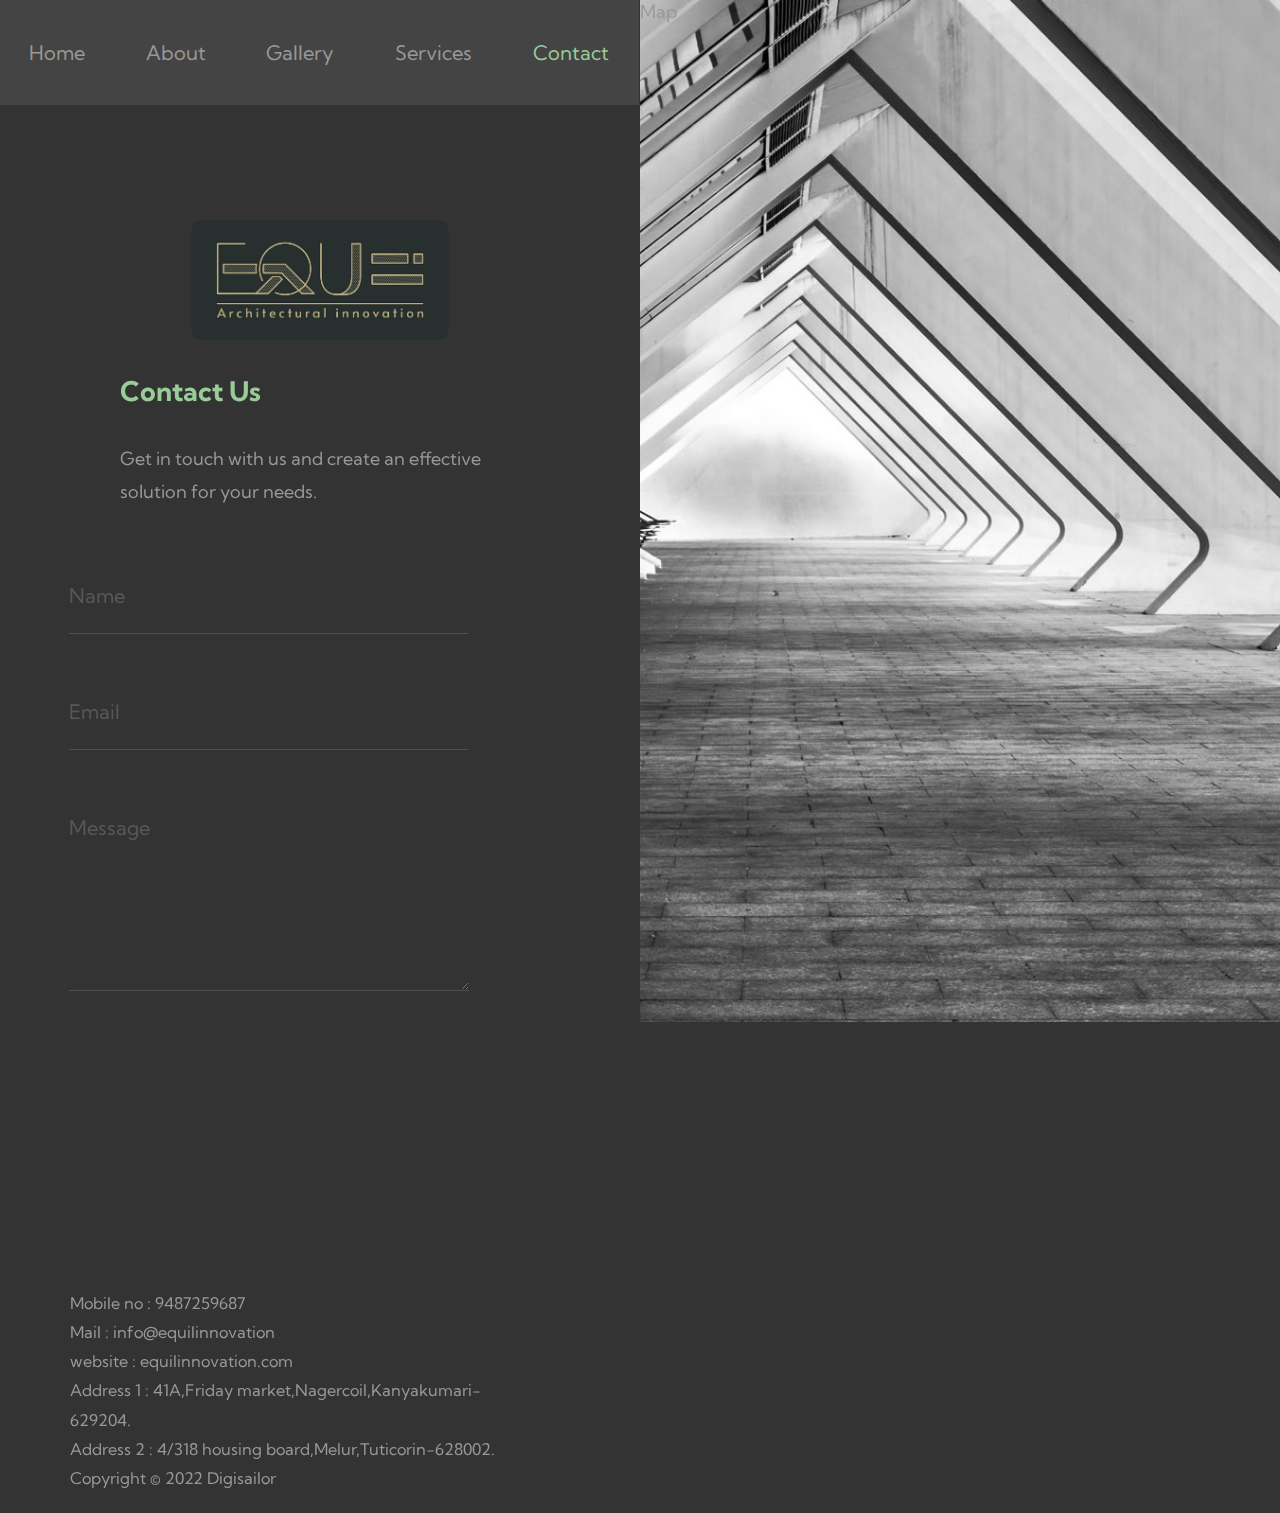
<file: equil/public/contact.html>
<!DOCTYPE html>
<html lang="en">
<head>
    <meta charset="UTF-8">
    <meta name="viewport" content="width=device-width, initial-scale=1.0">
    <title>Equil</title>
    <link href="https://fonts.googleapis.com/css2?family=Kumbh+Sans&display=swap" rel="stylesheet"> <!-- https://fonts.google.com/specimen/Kumbh+Sans -->
    <link rel="stylesheet" href="fontawesome/css/all.min.css">  <!-- https://fontawesome.com/-->  
    <link rel="stylesheet" href="css/magnific-popup.css">       <!-- https://dimsemenov.com/plugins/magnific-popup/ -->
    <link rel="stylesheet" href="css/tooplate-vertex.css">
<!--

Tooplate 2124 Vertex

https://www.tooplate.com/view/2124-vertex

-->
    <style>
        #mainLogo {
            display: flex;
            justify-content: center;
            align-items: center;
        }
        #mainLogo img {
            height: 180px;
            width: 350px;
        }
    </style>

</head>
<body>
    <!-- Page Loader -->
    <div id="loader-wrapper">
        <div id="loader"></div>

        <div class="loader-section section-left"></div>
        <div class="loader-section section-right"></div>

    </div>

    <!-- Site logo -->
    <h1 class="tm-brand">
        <!-- <i class="fas fa-mountain fa-2x tm-brand-icon"></i> -->
        <!-- <span class="tm-brand-text">Equil</span>         -->
        <!-- <img src="img/Equil Final Logo-02.png" style="height: 180px;width: 350px;"> -->
    </h1>

    <!-- Nav -->
    <nav class="tm-nav">
        <button class="navbar-toggler" type="button" aria-label="Toggle navigation">
            <i class="fas fa-bars"></i>
        </button>
        <ul id="tm-main-nav">
            <li class="nav-item">                                
                <a href="index.html" class="nav-link">
                    Home
                </a>
            </li>
            <li class="nav-item">
                <a href="about.html" class="nav-link">
                    About
                </a>
            </li>
            <li class="nav-item">
                <a href="gallery.html" class="nav-link">
                    Gallery
                </a>
            </li>
            <li class="nav-item">
                <a href="services.html" class="nav-link">
                    Services
                </a>
            </li>
            <li class="nav-item">
                <a href="contact.html" class="nav-link current">
                    Contact
                </a>
            </li>
        </ul>
    </nav>

    <!-- Content -->
    <main>
        <!-- <div id="intro" class="tm-section">
             Intro left 
            <div class="tm-section-col tm-content">
                <div class="tm-media">
                    <img src="img/gallery/tn/img-11.jpg" alt="Intro image">
                    <div class="tm-media-body">
                        <h2><a href="#" class="tm-text-primary">Vertex is a Free CSS Template</a></h2>
                        <p class="tm-mb-20 tm-text-small">
                            This is a Responsive HTML5 Template brought to you by Tooplate for
                            100% free of charge. You can feel free to download, modify, and
                            use this layout for your websites.
                        </p>
                        <span class="tm-text-secondary tm-media-span tm-text-small">
                            Friday . 25 June 2021
                        </span>
                        <hr class="tm-hr tm-mr">
                    </div>
                </div>
    
                <div class="tm-media">
                    <img src="img/gallery/tn/img-12.jpg" alt="Intro image">
                    <div class="tm-media-body">
                        <h2><a href="#" class="tm-text-primary">Responsive and Parallax Images</a></h2>
                        <p class="tm-mb-20 tm-text-small">
                      You are not allowed to re-distribute this template as a ZIP file on any template collection website for the template download purpose. Please <a rel="nofollow" href="https://www.tooplate.com/contact" target="_parent">contact us</a> for more info. </p>
                        <span class="tm-text-secondary tm-media-span tm-text-small">
                            Monday . 21 June 2021
                    </span>
                        <hr class="tm-hr tm-mr">
                    </div>
                </div>
                
                <div class="tm-media">
                    <img src="img/gallery/tn/img-18.jpg" alt="Intro image">
                    <div class="tm-media-body">
                        <h2><a href="#" class="tm-text-primary">Do you like this HTML layout?</a></h2>
                        <p class="tm-mb-20 tm-text-small">
                            This is a custom full-width layout. Gallery page included paging thumbnails with a beautiful hover effect and a larger image pop up in the lightbox.
                        </p>
                        <span class="tm-text-secondary tm-media-span tm-text-small">
                            Wednesday . 16 June 2021
                        </span>
                        <hr class="tm-hr tm-mr">
                    </div>
                </div>
                <div class="tm-text-right">
                    <a href="#services" class="tm-btn tm-btn-next">Next page</a>
                </div>   
                
            </div>
            
             Intro right 
            <div class="tm-section-col tm-parallax" data-parallax="scroll" data-image-src="img/vertex-bg-01.jpg"></div>
        </div>  #intro 

        <div id="services" class="tm-section">
             Services left 
            <div class="tm-section-col tm-content">
                <h2 class="tm-text-primary">Our Services</h2>
                <p>Credit goes to <strong>Pexels website</strong> for background images and Unsplash website for gallery images used in this Vertex HTML template. Vestibulum quis ultrices ipsum, tempor cursus odio. Donec et nisl sit amet mauris consequat sodales. 
                </p>
                <p>
                    Morbi a sapien vitae nunc mollis efficitur quis eu purus. Donec nec orci pharetra, ullamcorper orci eu, gravida dolor. Morbi at rutrum nibh. Sed a erat vitae ipsum mollis tincidunt sed nec orci.
                </p>
                <div class="tm-text-right">
                    <a href="#gallery" class="tm-btn tm-btn-next">Next page</a>
                </div>                
                <hr class="tm-hr tm-ml tm-sm-mt-30">
                <div class="tm-row">
                    <div class="tm-col">
                        <div class="tm-text-center tm-my-50">
                            <i class="fas fa-street-view fa-3x"></i>
                        </div>                        
                        <p>
                            Fusce mi sapien, faucibus ut tortor a, tempus laoreet magna. Nulla felis ipsum, lobortis eu efficitur eget, malesuada id lacus.
                        </p>
                    </div>
                    <div class="tm-col">
                        <div class="tm-text-center tm-my-50">
                            <i class="fas fa-bullseye fa-3x"></i>
                        </div>                        
                        <p>
                            Nullam pellentesque accumsan hendrerit. Class aptent taciti sociosqu ad litora torquent per conubia nostra, per inceptos himenaeos.
                        </p>
                    </div>
                </div>                
            </div>
            
             Services right 
            <div class="tm-section-col tm-parallax" data-parallax="scroll" data-image-src="img/vertex-bg-02.jpg"></div>
        </div>  #services 

        <div id="gallery" class="tm-content tm-content-small-top">
            <div class="tm-gallery-container">
                <h2 class="tm-text-primary tm-text-right tm-gallery-header">Our Gallery</h2> 
                <div class="tm-gallery tm-mb-80">
                    <figure class="effect-goliath tm-gallery-item">
                        <img src="img/gallery/tn/img-01.jpg" alt="Image"/>
                        <figcaption>
                            <h2>Number One</h2>
                            <p>Best Template Site</p>
                            <a href="img/gallery/img-01.jpg">View more</a>
                        </figcaption>			
                    </figure>
                    <figure class="effect-goliath tm-gallery-item">
                        <img src="img/gallery/tn/img-02.jpg" alt="Image"/>
                        <figcaption>
                            <h2>Number 2</h2>
                            <p>Tooplate HTML CSS</p>
                            <a href="img/gallery/img-02.jpg">View more</a>
                        </figcaption>			
                    </figure>
                    <figure class="effect-goliath tm-gallery-item">
                        <img src="img/gallery/tn/img-03.jpg" alt="Image"/>
                        <figcaption>
                            <h2>Number 3</h2>
                            <p>Free Template</p>
                            <a href="img/gallery/img-03.jpg">View more</a>
                        </figcaption>			
                    </figure>
                    <figure class="effect-goliath tm-gallery-item">
                        <img src="img/gallery/tn/img-04.jpg" alt="Image"/>
                        <figcaption>
                            <h2>Number 4</h2>
                            <p>Free Download</p>
                            <a href="img/gallery/img-04.jpg">View more</a>
                        </figcaption>			
                    </figure>
                    <figure class="effect-goliath tm-gallery-item">
                        <img src="img/gallery/tn/img-05.jpg" alt="Image"/>
                        <figcaption>
                            <h2>Number 5</h2>
                            <p>Mobile Ready</p>
                            <a href="img/gallery/img-05.jpg">View more</a>
                        </figcaption>			
                    </figure>
                    <figure class="effect-goliath tm-gallery-item">
                        <img src="img/gallery/tn/img-06.jpg" alt="Image"/>
                        <figcaption>
                            <h2>Number 6</h2>
                            <p>Responsive Design</p>
                            <a href="img/gallery/img-06.jpg">View more</a>
                        </figcaption>			
                    </figure>
                    <figure class="effect-goliath tm-gallery-item">
                        <img src="img/gallery/tn/img-07.jpg" alt="Image"/>
                        <figcaption>
                            <h2>Number 7</h2>
                            <p>Custom HTML CSS</p>
                            <a href="img/gallery/img-07.jpg">View more</a>
                        </figcaption>			
                    </figure>
                    <figure class="effect-goliath tm-gallery-item">
                        <img src="img/gallery/tn/img-08.jpg" alt="Image"/>
                        <figcaption>
                            <h2>Number 8</h2>
                            <p>Template for you</p>
                            <a href="img/gallery/img-08.jpg">View more</a>
                        </figcaption>			
                    </figure>
                    <figure class="effect-goliath tm-gallery-item">
                        <img src="img/gallery/tn/img-09.jpg" alt="Image"/>
                        <figcaption>
                            <h2>Number 9</h2>
                            <p>Get it FREE</p>
                            <a href="img/gallery/img-09.jpg">View more</a>
                        </figcaption>			
                    </figure>
                    <figure class="effect-goliath tm-gallery-item">
                        <img src="img/gallery/tn/img-10.jpg" alt="Image"/>
                        <figcaption>
                            <h2>Number 10</h2>
                            <p>Tell your friends</p>
                            <a href="img/gallery/img-10.jpg">View more</a>
                        </figcaption>			
                    </figure>
                    <figure class="effect-goliath tm-gallery-item">
                        <img src="img/gallery/tn/img-11.jpg" alt="Image"/>
                        <figcaption>
                            <h2>Picture 11</h2>
                            <p>Aliquam lacinia</p>
                            <a href="img/gallery/img-11.jpg">View more</a>
                        </figcaption>			
                    </figure>
                    <figure class="effect-goliath tm-gallery-item">
                        <img src="img/gallery/tn/img-12.jpg" alt="Image"/>
                        <figcaption>
                            <h2>Item 12</h2>
                            <p>Aliquam lacinia</p>
                            <a href="img/gallery/img-12.jpg">View more</a>
                        </figcaption>			
                    </figure>
                    <figure class="effect-goliath tm-gallery-item">
                        <img src="img/gallery/tn/img-13.jpg" alt="Image"/>
                        <figcaption>
                            <h2>Number 13</h2>
                            <p>Aliquam lacinia</p>
                            <a href="img/gallery/img-13.jpg">View more</a>
                        </figcaption>			
                    </figure>
                    <figure class="effect-goliath tm-gallery-item">
                        <img src="img/gallery/tn/img-14.jpg" alt="Image"/>
                        <figcaption>
                            <h2>Picture 14</h2>
                            <p>Aliquam lacinia</p>
                            <a href="img/gallery/img-14.jpg">View more</a>
                        </figcaption>			
                    </figure>
                    <figure class="effect-goliath tm-gallery-item">
                        <img src="img/gallery/tn/img-15.jpg" alt="Image"/>
                        <figcaption>
                            <h2>Pic 15</h2>
                            <p>Aliquam lacinia</p>
                            <a href="img/gallery/img-15.jpg">View more</a>
                        </figcaption>			
                    </figure>
                    <figure class="effect-goliath tm-gallery-item">
                        <img src="img/gallery/tn/img-16.jpg" alt="Image"/>
                        <figcaption>
                            <h2>Pic 16</h2>
                            <p>Aliquam lacinia</p>
                            <a href="img/gallery/img-16.jpg">View more</a>
                        </figcaption>			
                    </figure>
                    <figure class="effect-goliath tm-gallery-item">
                        <img src="img/gallery/tn/img-17.jpg" alt="Image"/>
                        <figcaption>
                            <h2>Number 17</h2>
                            <p>Aliquam lacinia</p>
                            <a href="img/gallery/img-17.jpg">View more</a>
                        </figcaption>			
                    </figure>
                    <figure class="effect-goliath tm-gallery-item">
                        <img src="img/gallery/tn/img-18.jpg" alt="Image"/>
                        <figcaption>
                            <h2>Pic 18</h2>
                            <p>Aliquam lacinia</p>
                            <a href="img/gallery/img-18.jpg">View more</a>
                        </figcaption>			
                    </figure>
                    <figure class="effect-goliath tm-gallery-item">
                        <img src="img/gallery/tn/img-19.jpg" alt="Image"/>
                        <figcaption>
                            <h2>Pic 19</h2>
                            <p>Aliquam lacinia</p>
                            <a href="img/gallery/img-19.jpg">View more</a>
                        </figcaption>			
                    </figure>
                    <figure class="effect-goliath tm-gallery-item">
                        <img src="img/gallery/tn/img-20.jpg" alt="Image"/>
                        <figcaption>
                            <h2>Number 20</h2>
                            <p>Aliquam lacinia</p>
                            <a href="img/gallery/img-20.jpg">View more</a>
                        </figcaption>			
                    </figure>
                    <figure class="effect-goliath tm-gallery-item">
                        <img src="img/gallery/tn/img-21.jpg" alt="Image"/>
                        <figcaption>
                            <h2>Pic 21</h2>
                            <p>Aliquam lacinia</p>
                            <a href="img/gallery/img-21.jpg">View more</a>
                        </figcaption>			
                    </figure>
                    <figure class="effect-goliath tm-gallery-item">
                        <img src="img/gallery/tn/img-22.jpg" alt="Image"/>
                        <figcaption>
                            <h2>Pic 22</h2>
                            <p>Aliquam lacinia</p>
                            <a href="img/gallery/img-22.jpg">View more</a>
                        </figcaption>			
                    </figure>
                    <figure class="effect-goliath tm-gallery-item">
                        <img src="img/gallery/tn/img-23.jpg" alt="Image"/>
                        <figcaption>
                            <h2>Pic 23</h2>
                            <p>Aliquam lacinia</p>
                            <a href="img/gallery/img-23.jpg">View more</a>
                        </figcaption>			
                    </figure>
                    <figure class="effect-goliath tm-gallery-item">
                        <img src="img/gallery/tn/img-24.jpg" alt="Image"/>
                        <figcaption>
                            <h2>Number 24</h2>
                            <p>Web Design 2021</p>
                            <a href="img/gallery/img-24.jpg">View more</a>
                        </figcaption>			
                    </figure>
                    <figure class="effect-goliath tm-gallery-item">
                        <img src="img/gallery/tn/img-25.jpg" alt="Image"/>
                        <figcaption>
                            <h2>Number 25</h2>
                            <p>Website Design</p>
                            <a href="img/gallery/img-25.jpg">View more</a>
                        </figcaption>			
                    </figure>
                    <figure class="effect-goliath tm-gallery-item">
                        <img src="img/gallery/tn/img-05.jpg" alt="Image"/>
                        <figcaption>
                            <h2>Number 26</h2>
                            <p>HTML CSS Layout</p>
                            <a href="img/gallery/img-05.jpg">View more</a>
                        </figcaption>			
                    </figure>
                    <figure class="effect-goliath tm-gallery-item">
                        <img src="img/gallery/tn/img-04.jpg" alt="Image"/>
                        <figcaption>
                            <h2>Number 27</h2>
                            <p>Aliquam lacinia</p>
                            <a href="img/gallery/img-04.jpg">View more</a>
                        </figcaption>			
                    </figure>
                    <figure class="effect-goliath tm-gallery-item">
                        <img src="img/gallery/tn/img-03.jpg" alt="Image"/>
                        <figcaption>
                            <h2>Number 28</h2>
                            <p>Aliquam lacinia</p>
                            <a href="img/gallery/img-03.jpg">View more</a>
                        </figcaption>			
                    </figure>
                    <figure class="effect-goliath tm-gallery-item">
                        <img src="img/gallery/tn/img-02.jpg" alt="Image"/>
                        <figcaption>
                            <h2>Number 29</h2>
                            <p>Aliquam lacinia</p>
                            <a href="img/gallery/img-02.jpg">View more</a>
                        </figcaption>			
                    </figure>
                    <figure class="effect-goliath tm-gallery-item">
                        <img src="img/gallery/tn/img-01.jpg" alt="Image"/>
                        <figcaption>
                            <h2>Number 30</h2>
                            <p>Aliquam lacinia</p>
                            <a href="img/gallery/img-01.jpg">View more</a>
                        </figcaption>			
                    </figure>
                </div>
                <div class="tm-paging tm-mb-130"></div>
            </div>
        </div>

        <div id="about" class="tm-section">
             About left 
            <div class="tm-section-col tm-content tm-content-small">
                <h2 class="tm-text-primary">About Us</h2>
                <p>
                    You can find more free templates on Too CSS collections. Please visit Too CSS website to see a great list of HTML CSS templates. Simply type it in Google search.
                </p>
                <p>
                    You may help us by spreading a word about our website or make a small contribution by contacting Tooplate directly. That will be very helpful for us. Thank you.
                </p>
                <hr class="tm-hr tm-mb-50">                
                <p class="tm-mb-50">
                    Quisque luctus feugiat dui eget malesuada. Donec rutrum, nibh vel lobortis placerat, leo enim feugiat arcu, ornare imperdiet urna sem vitae tellus.
                </p>
                <div class="tm-text-right tm-mb-130">
                    <a href="#contact" class="tm-btn tm-btn-next">Contact Us</a>
                </div>                
            </div>
            
             About right 
            <div class="tm-section-col tm-parallax" data-parallax="scroll" data-image-src="img/vertex-bg-03.jpg"></div>
        </div>  #about --> 

        <div id="contact" class="tm-section">
            <!-- Contact left -->
            <div class="tm-section-col tm-content tm-content-small">
                <div id="mainLogo">
                    <img src="./img/Equil Final Logo-02.png" alt="EQUIL ARCHITECTURAL Logo" />
                </div>
                <h2 class="tm-text-primary">Contact Us</h2>
                <p>
                    Get in touch with us and create an effective solution for your needs.
                </p> 
                <form id="contact-form" action="" method="POST" class="tm-contact-form tm-mb-200">
                    <div class="form-group">
                        <input type="text" name="name" class="form-control rounded-0" placeholder="Name" required />
                    </div>
                    <div class="form-group">
                        <input type="email" name="email" class="form-control rounded-0" placeholder="Email" required />
                    </div>
                    <div class="form-group">
                        <textarea rows="6" name="message" class="form-control rounded-0" placeholder="Message" required=></textarea>
                    </div>

                    <div class="form-group tm-text-right">
                        <button type="submit" class="tm-btn">Send</button>
                    </div>
                </form>
                


                <footer class="tm-copyright tm-text-small">
                    Mobile no : 9487259687<br>
                    Mail : info@equilinnovation<br>
                    website : equilinnovation.com<br>
                    Address 1 : 41A,Friday market,Nagercoil,Kanyakumari-629204.<br>
                    Address 2 : 4/318 housing board,Melur,Tuticorin-628002.<br>
                    Copyright © 2022
                   
                    <a rel="nofollow" href="https://www.digisailor.com" class="tm-text-link" target="_parent"> Digisailor</a>
                </footer>  
                            
            </div>
            
            <!-- Contact right -->
            <div class="tm-section-col tm-parallax tm-relative" data-parallax="scroll" data-image-src="img/vertex-bg-03.jpg">
                Map
                <div class="mapouter">
                    <div class="gmap-canvas">
                        <iframe src="https://www.google.com/maps/embed?pb=!1m14!1m8!1m3!1d7899.230171693044!2d77.3364538!3d8.1406095!3m2!1i1024!2i768!4f13.1!3m3!1m2!1s0x3b04fb47fc6aba4d%3A0x5377dd93470e046f!2sEquil%20-%20Architectural%20Innovation!5e0!3m2!1sen!2sin!4v1657085557369!5m2!1sen!2sin" width="600" height="450" style="border:0;" allowfullscreen="" loading="lazy" referrerpolicy="no-referrer-when-downgrade"></iframe>
                    </div>
                </div>
            </div>
        </div> <!-- #contact -->
    </main>

    <script src="js/lib/gsap.min.js"></script>
    <script src="js/lib/ScrollTrigger.min.js"></script>
    <script src="js/plugins.js"></script>
    <script src="js/animations.js"></script>
    <script>
        $(window).on("load", function() {
            $('body').addClass('loaded');
        });

        $(function(){
            
            /*************** Navigation *****************/

            const tmMainNav = $("#tm-main-nav");

            /* tmMainNav.singlePageNav({
                filter: ':not(.external)'
            });
 */
            $('.navbar-toggler').click(function(e) {
                e.stopPropagation();
                tmMainNav.toggleClass('show');
            });

            $("html").click(function(e) {
                $("#tm-main-nav").removeClass("show");
            });

            /****************** Smooth Scrolling *****************/

            $(".tm-btn-next").on('click', function(event) {
                if (this.hash !== "") {
                    event.preventDefault();
                    var hash = this.hash;

                    $('html, body').animate({
                        scrollTop: $(hash).offset().top
                    }, 800, function(){
                        // window.location.hash = hash;
                    });
                }
            });

            $('.tm-brand-icon').on('click', function(event) {
                $('html, body').animate({
                        scrollTop: $('#contact').offset().top
                    }, 800);
            });

            /****************** Gallery ******************/

            const hasGallery = $(".tm-gallery").length;
            if (hasGallery) {
                const galleryItems = document.querySelector(".tm-gallery").children;
                const itemsPerPage = 10;
                const totalPages = Math.ceil(galleryItems.length / itemsPerPage);
                const pageAttribute = 'data-page';
    
                function setPagination(currentPage) {
                    for(let i = 1; i <= totalPages; i++) {
                        var $pager = '';
                        
                        if(currentPage == i) {
                            $pager = $('<a href="javascript:void(0);" class="active tm-paging-link" '+pageAttribute+'="'+i+'"></a>');
                        } else {
                            $pager = $('<a href="javascript:void(0);" class="tm-paging-link" '+pageAttribute+'="'+i+'"></a>');
                        }
    
                        $pager.html(i);
    
                        $pager.click(function(){ 
                            $('.tm-paging-link').removeClass("active");
                            $(this).addClass('active');
                            var page = $(this).eq(0).attr(pageAttribute);
                            showItems(page);
                        });
    
                        $pager.appendTo($('.tm-paging'));
                    }
                }
    
                function showItems(currentPage) {
                    for(let i = 0; i < galleryItems.length; i++) {
                        galleryItems[i].classList.remove("show");
                        galleryItems[i].classList.add("hide");
    
                        if(i >= (currentPage * itemsPerPage) - itemsPerPage && i < currentPage * itemsPerPage) {
                            galleryItems[i].classList.remove("hide");
                            galleryItems[i].classList.add("show");
                        }
                    }
                }
    
                setPagination(1);
                showItems(1);
            }

            /****************** Magnific Popup ***********/

            $('.tm-gallery').magnificPopup({
                delegate: 'a',
                type: 'image',
                gallery: {
                    enabled: true
                }
            });
        });
    </script>
</body>
</html>
</file>
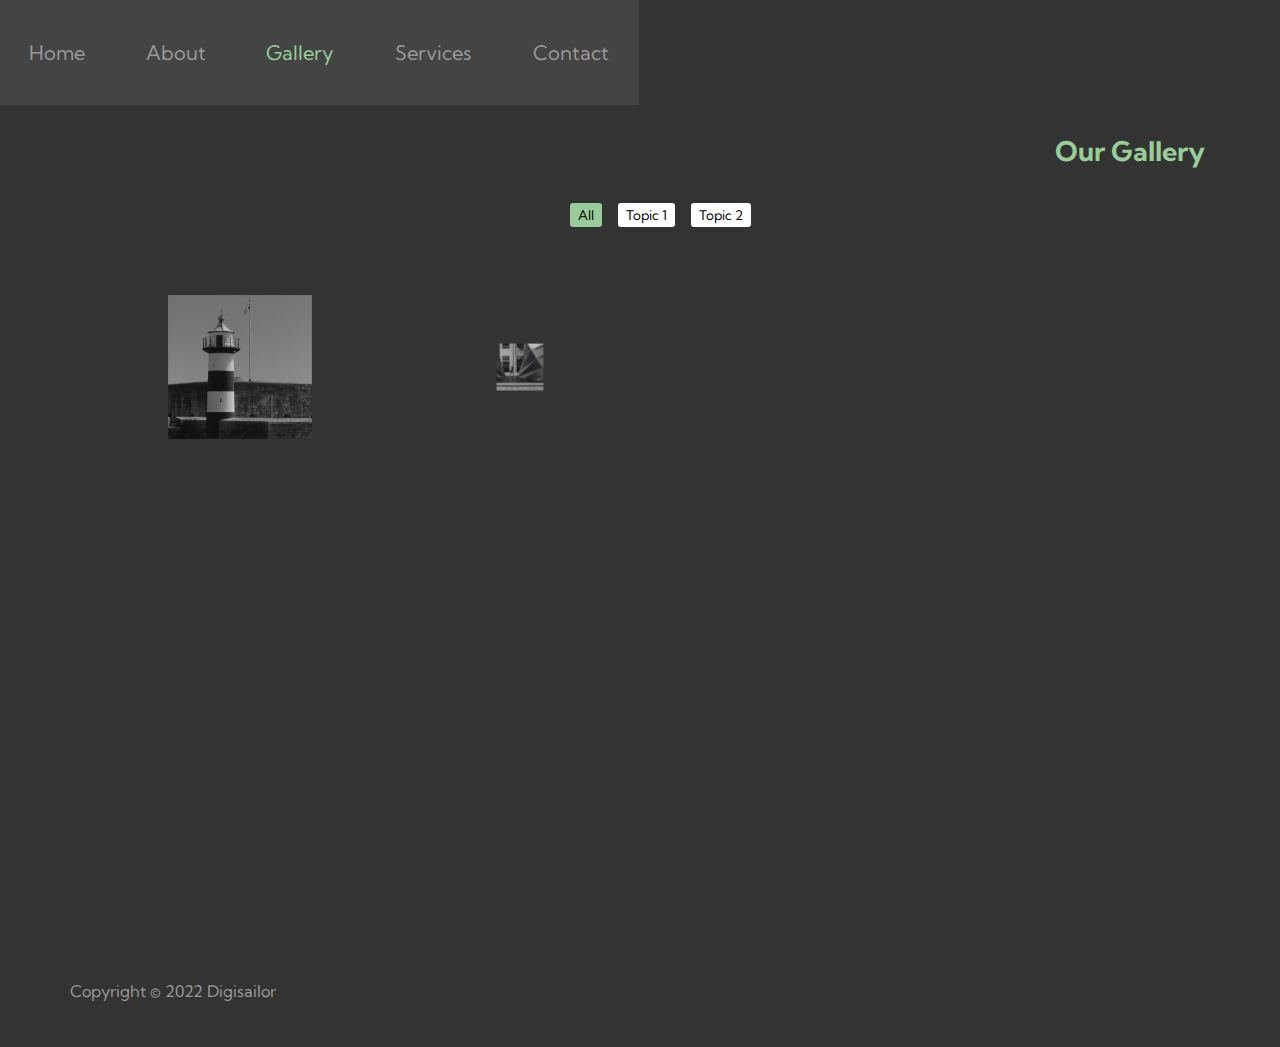
<file: equil/public/gallery.html>
<!DOCTYPE html>
<html lang="en">
<head>
    <meta charset="UTF-8">
    <meta name="viewport" content="width=device-width, initial-scale=1.0">
    <title>Equil</title>
    <link href="https://fonts.googleapis.com/css2?family=Kumbh+Sans&display=swap" rel="stylesheet"> <!-- https://fonts.google.com/specimen/Kumbh+Sans -->
    <link rel="stylesheet" href="fontawesome/css/all.min.css">  <!-- https://fontawesome.com/-->  
    <link rel="stylesheet" href="css/magnific-popup.css">       <!-- https://dimsemenov.com/plugins/magnific-popup/ -->
    <link rel="stylesheet" href="css/tooplate-vertex.css">
<!--

Tooplate 2124 Vertex

https://www.tooplate.com/view/2124-vertex

-->

</head>
<body>
    <!-- Page Loader -->
    <div id="loader-wrapper">
        <div id="loader"></div>

        <div class="loader-section section-left"></div>
        <div class="loader-section section-right"></div>

    </div>

    <!-- Site logo -->
    <!-- <h1 class="tm-brand">
        <i class="fas fa-mountain fa-2x tm-brand-icon"></i>
        <span class="tm-brand-text">Equil</span>        
    </h1> -->

    <!-- Nav -->
    <nav class="tm-nav">
        <button class="navbar-toggler" type="button" aria-label="Toggle navigation">
            <i class="fas fa-bars"></i>
        </button>
        <ul id="tm-main-nav">
            <li class="nav-item">                                
                <a href="index.html" class="nav-link">
                    Home
                </a>
            </li>
            <li class="nav-item">
                <a href="about.html" class="nav-link">
                    About
                </a>
            </li>
            <li class="nav-item">
                <a href="gallery.html" class="nav-link current">
                    Gallery
                </a>
            </li>
            <li class="nav-item">
                <a href="services.html" class="nav-link">
                    Services
                </a>
            </li>
            <li class="nav-item">
                <a href="contact.html" class="nav-link">
                    Contact
                </a>
            </li>
        </ul>
    </nav>

    <!-- Content -->
    <main>
        <!-- <div id="intro" class="tm-section">
             Intro left 
            <div class="tm-section-col tm-content">
                <div class="tm-media">
                    <img src="img/gallery/tn/img-11.jpg" alt="Intro image">
                    <div class="tm-media-body">
                        <h2><a href="#" class="tm-text-primary">Vertex is a Free CSS Template</a></h2>
                        <p class="tm-mb-20 tm-text-small">
                            This is a Responsive HTML5 Template brought to you by Tooplate for
                            100% free of charge. You can feel free to download, modify, and
                            use this layout for your websites.
                        </p>
                        <span class="tm-text-secondary tm-media-span tm-text-small">
                            Friday . 25 June 2021
                        </span>
                        <hr class="tm-hr tm-mr">
                    </div>
                </div>
    
                <div class="tm-media">
                    <img src="img/gallery/tn/img-12.jpg" alt="Intro image">
                    <div class="tm-media-body">
                        <h2><a href="#" class="tm-text-primary">Responsive and Parallax Images</a></h2>
                        <p class="tm-mb-20 tm-text-small">
                      You are not allowed to re-distribute this template as a ZIP file on any template collection website for the template download purpose. Please <a rel="nofollow" href="https://www.tooplate.com/contact" target="_parent">contact us</a> for more info. </p>
                        <span class="tm-text-secondary tm-media-span tm-text-small">
                            Monday . 21 June 2021
                    </span>
                        <hr class="tm-hr tm-mr">
                    </div>
                </div>
                
                <div class="tm-media">
                    <img src="img/gallery/tn/img-18.jpg" alt="Intro image">
                    <div class="tm-media-body">
                        <h2><a href="#" class="tm-text-primary">Do you like this HTML layout?</a></h2>
                        <p class="tm-mb-20 tm-text-small">
                            This is a custom full-width layout. Gallery page included paging thumbnails with a beautiful hover effect and a larger image pop up in the lightbox.
                        </p>
                        <span class="tm-text-secondary tm-media-span tm-text-small">
                            Wednesday . 16 June 2021
                        </span>
                        <hr class="tm-hr tm-mr">
                    </div>
                </div>
                <div class="tm-text-right">
                    <a href="#services" class="tm-btn tm-btn-next">Next page</a>
                </div>   
                
            </div>
            
             Intro right 
            <div class="tm-section-col tm-parallax" data-parallax="scroll" data-image-src="img/vertex-bg-01.jpg"></div>
        </div>  #intro 

        <div id="services" class="tm-section">
             Services left 
            <div class="tm-section-col tm-content">
                <h2 class="tm-text-primary">Our Services</h2>
                <p>Credit goes to <strong>Pexels website</strong> for background images and Unsplash website for gallery images used in this Vertex HTML template. Vestibulum quis ultrices ipsum, tempor cursus odio. Donec et nisl sit amet mauris consequat sodales. 
                </p>
                <p>
                    Morbi a sapien vitae nunc mollis efficitur quis eu purus. Donec nec orci pharetra, ullamcorper orci eu, gravida dolor. Morbi at rutrum nibh. Sed a erat vitae ipsum mollis tincidunt sed nec orci.
                </p>
                <div class="tm-text-right">
                    <a href="#gallery" class="tm-btn tm-btn-next">Next page</a>
                </div>                
                <hr class="tm-hr tm-ml tm-sm-mt-30">
                <div class="tm-row">
                    <div class="tm-col">
                        <div class="tm-text-center tm-my-50">
                            <i class="fas fa-street-view fa-3x"></i>
                        </div>                        
                        <p>
                            Fusce mi sapien, faucibus ut tortor a, tempus laoreet magna. Nulla felis ipsum, lobortis eu efficitur eget, malesuada id lacus.
                        </p>
                    </div>
                    <div class="tm-col">
                        <div class="tm-text-center tm-my-50">
                            <i class="fas fa-bullseye fa-3x"></i>
                        </div>                        
                        <p>
                            Nullam pellentesque accumsan hendrerit. Class aptent taciti sociosqu ad litora torquent per conubia nostra, per inceptos himenaeos.
                        </p>
                    </div>
                </div>                
            </div>
            
             Services right 
            <div class="tm-section-col tm-parallax" data-parallax="scroll" data-image-src="img/vertex-bg-02.jpg"></div>
        </div>  #services -->
<style>
    #filterBtnsWrap {
        display: flex;
        justify-content: center;
        column-gap: 1rem;
    }
    #filterBtnsWrap button {
        outline: none;
        border: none;
        padding: .25rem .5rem;
        background-color: #fff;
        border-radius: 3px;
        font-family: 'Kumbh Sans', sans-serif;
    }
    #filterBtnsWrap button.active {
        background-color: #9c9;
    }
</style>

        <div id="gallery" class="tm-content tm-content-small-top">
            <div class="tm-gallery-container">
                <h2 class="tm-text-primary tm-text-right tm-gallery-header">Our Gallery</h2> 
                <div id="filterBtnsWrap">
                    <button data-tag="all" class="active">All</button>
                    <button data-tag="topic-1">Topic 1</button>
                    <button data-tag="topic-2">Topic 2</button>
                </div>
                <div class="tm-gallery tm-mb-80">
                    <figure class="effect-goliath tm-gallery-item" data-tag="topic-1">
                        <a href="img/vertex-bg-01.jpg">
                            <img src="img/vertex-bg-01.jpg" alt="Gallery image" />
                        </a>
                    </figure>
                    <figure class="effect-goliath tm-gallery-item" data-tag="topic-2">
                        <a href="img/vertex-bg-02.jpg">
                            <img src="img/vertex-bg-02.jpg" alt="Gallery image" />
                        </a>
                    </figure>
                    <figure class="effect-goliath tm-gallery-item" data-tag="topic-1">
                        <a href="img/vertex-bg-03.jpg">
                            <img src="img/vertex-bg-03.jpg" alt="Gallery image" />
                        </a>
                    </figure>
                    <figure class="effect-goliath tm-gallery-item" data-tag="topic-2">
                        <img src="img/vertex-bg-04.jpg" alt="Gallery image" />
                    </figure>
                </div>
                <!-- <div class="tm-gallery tm-mb-80"> -->
                    <!-- <figure class="effect-goliath tm-gallery-item">
                        <img src="img/elevation/p1/11 (2).jpg" alt="Image"/>
                        <figcaption>
                            <!~~ <h2>Number One</h2> ~~>
                            <p>1</p>
                            <a href="img/elevation/p1/port 2 (3).jpg">View more</a>
                        </figcaption>			
                    </figure>
                    <figure class="effect-goliath tm-gallery-item">
                        <img src="img/elevation/p2/photo_2021-05-06_23-09-591.jpg" alt="Image"/>
                        <figcaption>
                            <!~~ <h2>Number 2</h2> ~~>
                            <p>2</p>
                            <a href="img/elevation/p2/2.jpg">View more</a>
                        </figcaption>			
                    </figure>
                    <figure class="effect-goliath tm-gallery-item">
                        <img src="img/elevation/p7/011.jpg" alt="Image"/>
                        <figcaption>
                            <!~~ <h2>Number 3</h2> ~~>
                            <p>3</p>
                            <a href="img/elevation/p7/01.jpg">View more</a>
                        </figcaption>			
                    </figure>
                    <figure class="effect-goliath tm-gallery-item">
                        <img src="img/elevation/p12/12(1).jpg" alt="Image"/>
                        <figcaption>
                            <!~~ <h2>Number 4</h2> ~~>
                            <p>4</p>
                            <a href="img/elevation/p12/photo_2021-05-06_23-10-42.jpg">View more</a>
                        </figcaption>			
                    </figure>
                    <figure class="effect-goliath tm-gallery-item">
                        <img src="img/elevation/p13/R02 (5).jpg" alt="Image"/>
                        <figcaption>
                            <!~~ <h2>Number 5</h2> ~~>
                            <p>5</p>
                            <a href="img/elevation/p13/R02 (5).jpg">View more</a>
                        </figcaption>			
                    </figure>
                    <figure class="effect-goliath tm-gallery-item">
                        <img src="img/elevation/p2/r0011.jpg" alt="Image"/>
                        <figcaption>
                            <!~~ <h2>Number 6</h2> ~~>
                            <p>6</p>
                            <a href="img/elevation/p2/r001.jpg">View more</a>
                        </figcaption>			
                    </figure>
                    <figure class="effect-goliath tm-gallery-item">
                        <img src="img/elevation/p2/r0061.jpg" alt="Image"/>
                        <figcaption>
                            <!~~ <h2>Number 7</h2> ~~>
                            <p>7</p>
                            <a href="img/elevation/p2/r006.jpg">View more</a>
                        </figcaption>			
                    </figure>
                    <figure class="effect-goliath tm-gallery-item">
                        <img src="img/elevation/p13/R01 (5).jpg" alt="Image"/>
                        <figcaption>
                            <!~~ <h2>Number 8</h2> ~~>
                            <p>8</p>
                            <a href="img/elevation/p13/R03 (4).jpg">View more</a>
                        </figcaption>			
                    </figure>
                    <figure class="effect-goliath tm-gallery-item">
                        <img src="img/elevation/p2/r0021.jpg" alt="Image"/>
                        <figcaption>
                            <!~~ <h2>Number 9</h2> ~~>
                            <p>9</p>
                            <a href="img/elevation/p2/r002.jpg">View more</a>
                        </figcaption>			
                    </figure>
                    <figure class="effect-goliath tm-gallery-item">
                        <img src="img/elevation/p12/12(2).jpg" alt="Image"/>
                        <figcaption>
                            <!~~ <h2>Number 10</h2> ~~>
                            <p>10</p>
                            <a href="img/elevation/p12/photo_2021-05-06_23-10-43.jpg">View more</a>
                        </figcaption>			
                    </figure>
                    <figure class="effect-goliath tm-gallery-item">
                        <img src="img/elevation/p3/2 (2).jpg" alt="Image"/>
                        <figcaption>
                            <!~~ <h2>Picture 11</h2> ~~>
                            <p>11</p>
                            <a href="img/elevation/p3/2 (2).jpg">View more</a>
                        </figcaption>			
                    </figure>
                    <figure class="effect-goliath tm-gallery-item">
                        <img src="img/elevation/p4/R01.jpg" alt="Image"/>
                        <figcaption>
                            <!~~ <h2>Item 12</h2> ~~>
                            <p>12</p>
                            <a href="img/elevation/p4/R01.jpg">View more</a>
                        </figcaption>			
                    </figure>
                    <figure class="effect-goliath tm-gallery-item">
                        <img src="img/elevation/p5/photo_2021-05-06_23-08-35.jpg" alt="Image"/>
                        <figcaption>
                            <!~~ <h2>Number 13</h2> ~~>
                            <p>13</p>
                            <a href="img/elevation/p5/photo_2021-05-06_23-08-35.jpg">View more</a>
                        </figcaption>			
                    </figure>
                    <figure class="effect-goliath tm-gallery-item">
                        <img src="img/elevation/p5/photo_2021-05-06_23-08-41.jpg" alt="Image"/>
                        <figcaption>
                            <!~~ <h2>Picture 14</h2> ~~>
                            <p>14</p>
                            <a href="img/elevation/p5/photo_2021-05-06_23-08-41.jpg">View more</a>
                        </figcaption>			
                    </figure>
                    <figure class="effect-goliath tm-gallery-item">
                        <img src="img/elevation/p6/FINAL.jpg" alt="Image"/>
                        <figcaption>
                            <!~~ <h2>Pic 15</h2> ~~>
                            <p>15</p>
                            <a href="img/elevation/p6/FINAL.jpg">View more</a>
                        </figcaption>			
                    </figure>
                    <figure class="effect-goliath tm-gallery-item">
                        <img src="img/elevation/p8/R01 (2).jpg" alt="Image"/>
                        <figcaption>
                            <!~~ <h2>Pic 16</h2> ~~>
                            <p>16</p>
                            <a href="img/elevation/p8/R01 (2).jpg">View more</a>
                        </figcaption>			
                    </figure>
                    <figure class="effect-goliath tm-gallery-item">
                        <img src="img/elevation/p9/FINAL 02.jpg" alt="Image"/>
                        <figcaption>
                            <!~~ <h2>Number 17</h2> ~~>
                            <p>17</p>
                            <a href="img/elevation/p9/FINAL 02.jpg">View more</a>
                        </figcaption>			
                    </figure>
                    <figure class="effect-goliath tm-gallery-item">
                        <img src="img/elevation/p11/R05.jpg" alt="Image"/>
                        <figcaption>
                            <!~~ <h2>Pic 18</h2> ~~>
                            <p>18</p>
                            <a href="img/elevation/p11/R05.jpg">View more</a>
                        </figcaption>			
                    </figure>
                    <figure class="effect-goliath tm-gallery-item">
                        <img src="img/elevation/p11/R01 (3).jpg" alt="Image"/>
                        <figcaption>
                            <!~~ <h2>Pic 19</h2> ~~>
                            <p>19</p>
                            <a href="img/elevation/p11/R01 (3).jpg">View more</a>
                        </figcaption>			
                    </figure>
                    <figure class="effect-goliath tm-gallery-item">
                        <img src="img/elevation/p11/R03 (3).jpg" alt="Image"/>
                        <figcaption>
                            <!~~ <h2>Number 20</h2> ~~>
                            <p>20</p>
                            <a href="img/elevation/p11/R03 (3).jpg">View more</a>
                        </figcaption>			
                    </figure>
                    <figure class="effect-goliath tm-gallery-item">
                        <img src="img/elevation/p14/photo_2021-05-06_23-09-05.jpg" alt="Image"/>
                        <figcaption>
                            <!~~ <h2>Pic 21</h2> ~~>
                            <p>21</p>
                            <a href="img/elevation/p14/photo_2021-05-06_23-09-05.jpg">View more</a>
                        </figcaption>			
                    </figure>
                    <figure class="effect-goliath tm-gallery-item">
                        <img src="img/elevation/p14/photo_2021-05-06_23-09-12.jpg" alt="Image"/>
                        <figcaption>
                            <!~~ <h2>Pic 22</h2> ~~>
                            <p>22</p>
                            <a href="img/elevation/p14/photo_2021-05-06_23-09-12.jpg">View more</a>
                        </figcaption>			
                    </figure>
                    <figure class="effect-goliath tm-gallery-item">
                        <img src="img/elevation/p14/photo_2021-05-06_23-09-17.jpg" alt="Image"/>
                        <figcaption>
                            <!~~ <h2>Pic 23</h2> ~~>
                            <p>23</p>
                            <a href="img/elevation/p14/photo_2021-05-06_23-09-17.jpg">View more</a>
                        </figcaption>			
                    </figure>
                    <figure class="effect-goliath tm-gallery-item">
                        <img src="img/elevation/p14/photo_2021-05-06_23-09-22.jpg" alt="Image"/>
                        <figcaption>
                            <!~~ <h2>Number 24</h2> ~~>
                            <p>24</p>
                            <a href="img/elevation/p14/photo_2021-05-06_23-09-22.jpg">View more</a>
                        </figcaption>			
                    </figure>
                    <figure class="effect-goliath tm-gallery-item">
                        <img src="img/elevation/p13/R02 (5).jpg" alt="Image"/>
                        <figcaption>
                            <!~~ <h2>Number 25</h2> ~~>
                            <p>25</p>
                            <a href="img/elevation/p13/R02 (5).jpg">View more</a>
                        </figcaption>			
                    </figure>
                    <figure class="effect-goliath tm-gallery-item">
                        <img src="img/elevation/p11/RO1.jpg" alt="Image"/>
                        <figcaption>
                            <!~~ <h2>Number 26</h2> ~~>
                            <p>26</p>
                            <a href="img/elevation/p11/RO1.jpg">View more</a>
                        </figcaption>			
                    </figure>
                    <figure class="effect-goliath tm-gallery-item">
                        <img src="img/elevation/p11/R03 (3).jpg" alt="Image"/>
                        <figcaption>
                            <!~~ <h2>Number 27</h2> ~~>
                            <p>27</p>
                            <a href="img/elevation/p11/R03 (3).jpg">View more</a>
                        </figcaption>			
                    </figure>
                    <figure class="effect-goliath tm-gallery-item">
                        <img src="img/elevation/p11/R04.jpg" alt="Image"/>
                        <figcaption>
                            <!~~ <h2>Number 28</h2> ~~>
                            <p>28</p>
                            <a href="img/elevation/p11/R04.jpg">View more</a>
                        </figcaption>			
                    </figure>
                    <figure class="effect-goliath tm-gallery-item">
                        <img src="img/elevation/p4/R03.jpg" alt="Image"/>
                        <figcaption>
                            <!~~ <h2>Number 29</h2> ~~>
                            <p>29</p>
                            <a href="img/elevation/p4/R03.jpg">View more</a>
                        </figcaption>			
                    </figure>
                    <figure class="effect-goliath tm-gallery-item">
                        <img src="img/elevation/p5/photo_2021-05-06_23-08-38.jpg" alt="Image"/>
                        <figcaption>
                            <!~~ <h2>Number 30</h2> ~~>
                            <p>30</p>
                            <a href="img/elevation/p5/photo_2021-05-06_23-08-38.jpg">View more</a>
                        </figcaption>			
                    </figure> -->
                <!-- </div> -->
                <div class="tm-paging tm-mb-130"></div>
            </div>
        </div>

       <!--  <div id="about" class="tm-section">
             About left 
            <div class="tm-section-col tm-content tm-content-small">
                <h2 class="tm-text-primary">About Us</h2>
                <p>
                    You can find more free templates on Too CSS collections. Please visit Too CSS website to see a great list of HTML CSS templates. Simply type it in Google search.
                </p>
                <p>
                    You may help us by spreading a word about our website or make a small contribution by contacting Tooplate directly. That will be very helpful for us. Thank you.
                </p>
                <hr class="tm-hr tm-mb-50">                
                <p class="tm-mb-50">
                    Quisque luctus feugiat dui eget malesuada. Donec rutrum, nibh vel lobortis placerat, leo enim feugiat arcu, ornare imperdiet urna sem vitae tellus.
                </p>
                <div class="tm-text-right tm-mb-130">
                    <a href="#contact" class="tm-btn tm-btn-next">Contact Us</a>
                </div>                
            </div>
            
             About right 
            <div class="tm-section-col tm-parallax" data-parallax="scroll" data-image-src="img/vertex-bg-03.jpg"></div>
        </div> #about --> 

        <div id="contact" class="tm-section">
            <div class="tm-section-col tm-content tm-content-small">
              <!--  <h2 class="tm-text-primary">Contact Us</h2>
                <p>
                    Pellentesque nec dui pellentesque, fermentum turpis eu, facilisis libero. Vestibulum fringilla nulla augue, at consequat metus facilisis condimentum.
                </p> 
                <form id="contact-form" action="" method="POST" class="tm-contact-form tm-mb-200">
                    <div class="form-group">
                        <input type="text" name="name" class="form-control rounded-0" placeholder="Name" required />
                    </div>
                    <div class="form-group">
                        <input type="email" name="email" class="form-control rounded-0" placeholder="Email" required />
                    </div>
                    <div class="form-group">
                        <textarea rows="6" name="message" class="form-control rounded-0" placeholder="Message" required=></textarea>
                    </div>

                    <div class="form-group tm-text-right">
                        <button type="submit" class="tm-btn">Send</button>
                    </div>
                </form> -->
                <footer class="tm-copyright tm-text-small">
                    Copyright © 2022 
                     <a rel="nofollow" href="https://www.digisailor.com" class="tm-text-link" target="_parent"> Digisailor</a> 
                </footer>              
            </div>
            
            <!--  Contact right 
            <div class="tm-section-col tm-parallax tm-relative" data-parallax="scroll" data-image-src="img/vertex-bg-04.jpg">
                 Map 
                <div class="mapouter">
                    <div class="gmap-canvas">
                        <iframe width="100%" height="420" id="gmap_canvas"
                            src="https://maps.google.com/maps?q=Av.+L%C3%BAcio+Costa,+Rio+de+Janeiro+-+RJ,+Brazil&t=&z=13&ie=UTF8&iwloc=&output=embed"
                            frameborder="0" scrolling="no" marginheight="0" marginwidth="0"></iframe>
                    </div>
                </div>
            </div> -->
        </div> <!-- #contact -->
    </main>

    <script src="js/lib/gsap.min.js"></script>
    <script src="js/lib/ScrollTrigger.min.js"></script>
    <script src="js/plugins.js"></script>
    <script src="js/animations.js"></script>
    <script>
        $(window).on("load", function() {
            $('body').addClass('loaded');
        });

        $(function(){
            
            /*************** Navigation *****************/

            const tmMainNav = $("#tm-main-nav");

            /* tmMainNav.singlePageNav({
                filter: ':not(.external)'
            }); */

            $('.navbar-toggler').click(function(e) {
                e.stopPropagation();
                tmMainNav.toggleClass('show');
            });

            $("html").click(function(e) {
                $("#tm-main-nav").removeClass("show");
            });

            /****************** Smooth Scrolling *****************/

            $(".tm-btn-next").on('click', function(event) {
                if (this.hash !== "") {
                    event.preventDefault();
                    var hash = this.hash;

                    $('html, body').animate({
                        scrollTop: $(hash).offset().top
                    }, 800, function(){
                        // window.location.hash = hash;
                    });
                }
            });

            $('.tm-brand-icon').on('click', function(event) {
                $('html, body').animate({
                        scrollTop: $('#gallery').offset().top
                    }, 800);
            });

            /****************** Gallery ******************/

            // const hasGallery = $(".tm-gallery").length;
            /* if (hasGallery) {
                const galleryItems = document.querySelector(".tm-gallery").children;
                const itemsPerPage = 10;
                const totalPages = Math.ceil(galleryItems.length / itemsPerPage);
                const pageAttribute = 'data-page';
    
                function setPagination(currentPage) {
                    for(let i = 1; i <= totalPages; i++) {
                        var $pager = '';
                        
                        if(currentPage == i) {
                            $pager = $('<a href="javascript:void(0);" class="active tm-paging-link" '+pageAttribute+'="'+i+'"></a>');
                        } else {
                            $pager = $('<a href="javascript:void(0);" class="tm-paging-link" '+pageAttribute+'="'+i+'"></a>');
                        }
    
                        $pager.html(i);
    
                        $pager.click(function(){ 
                            $('.tm-paging-link').removeClass("active");
                            $(this).addClass('active');
                            var page = $(this).eq(0).attr(pageAttribute);
                            showItems(page);
                        });
    
                        $pager.appendTo($('.tm-paging'));
                    }
                }
    
                function showItems(currentPage) {
                    for(let i = 0; i < galleryItems.length; i++) {
                        galleryItems[i].classList.remove("show");
                        galleryItems[i].classList.add("hide");
    
                        if(i >= (currentPage * itemsPerPage) - itemsPerPage && i < currentPage * itemsPerPage) {
                            galleryItems[i].classList.remove("hide");
                            galleryItems[i].classList.add("show");
                        }
                    }
                }
    
                setPagination(1);
                showItems(1);
            } */

        /* --- Gallery Filters --- */
        $("#filterBtnsWrap button").click(function(){
            const $this = $(this);
            const $curTag = $this.data("tag");
            $("#filterBtnsWrap button").removeClass("active");
            $this.addClass("active");
            $(".tm-gallery figure").each(function(){
                $(this).hide()
                if ($curTag==="all") return $(this).fadeIn()
                $(this).data("tag")===$curTag && $(this).fadeIn()
            })
        })

            /****************** Magnific Popup ***********/

            $('.tm-gallery').magnificPopup({
                delegate: 'a',
                type: 'image',
                gallery: {
                    enabled: true
                }
            });
        });
    </script>
</body>
</html>
</file>
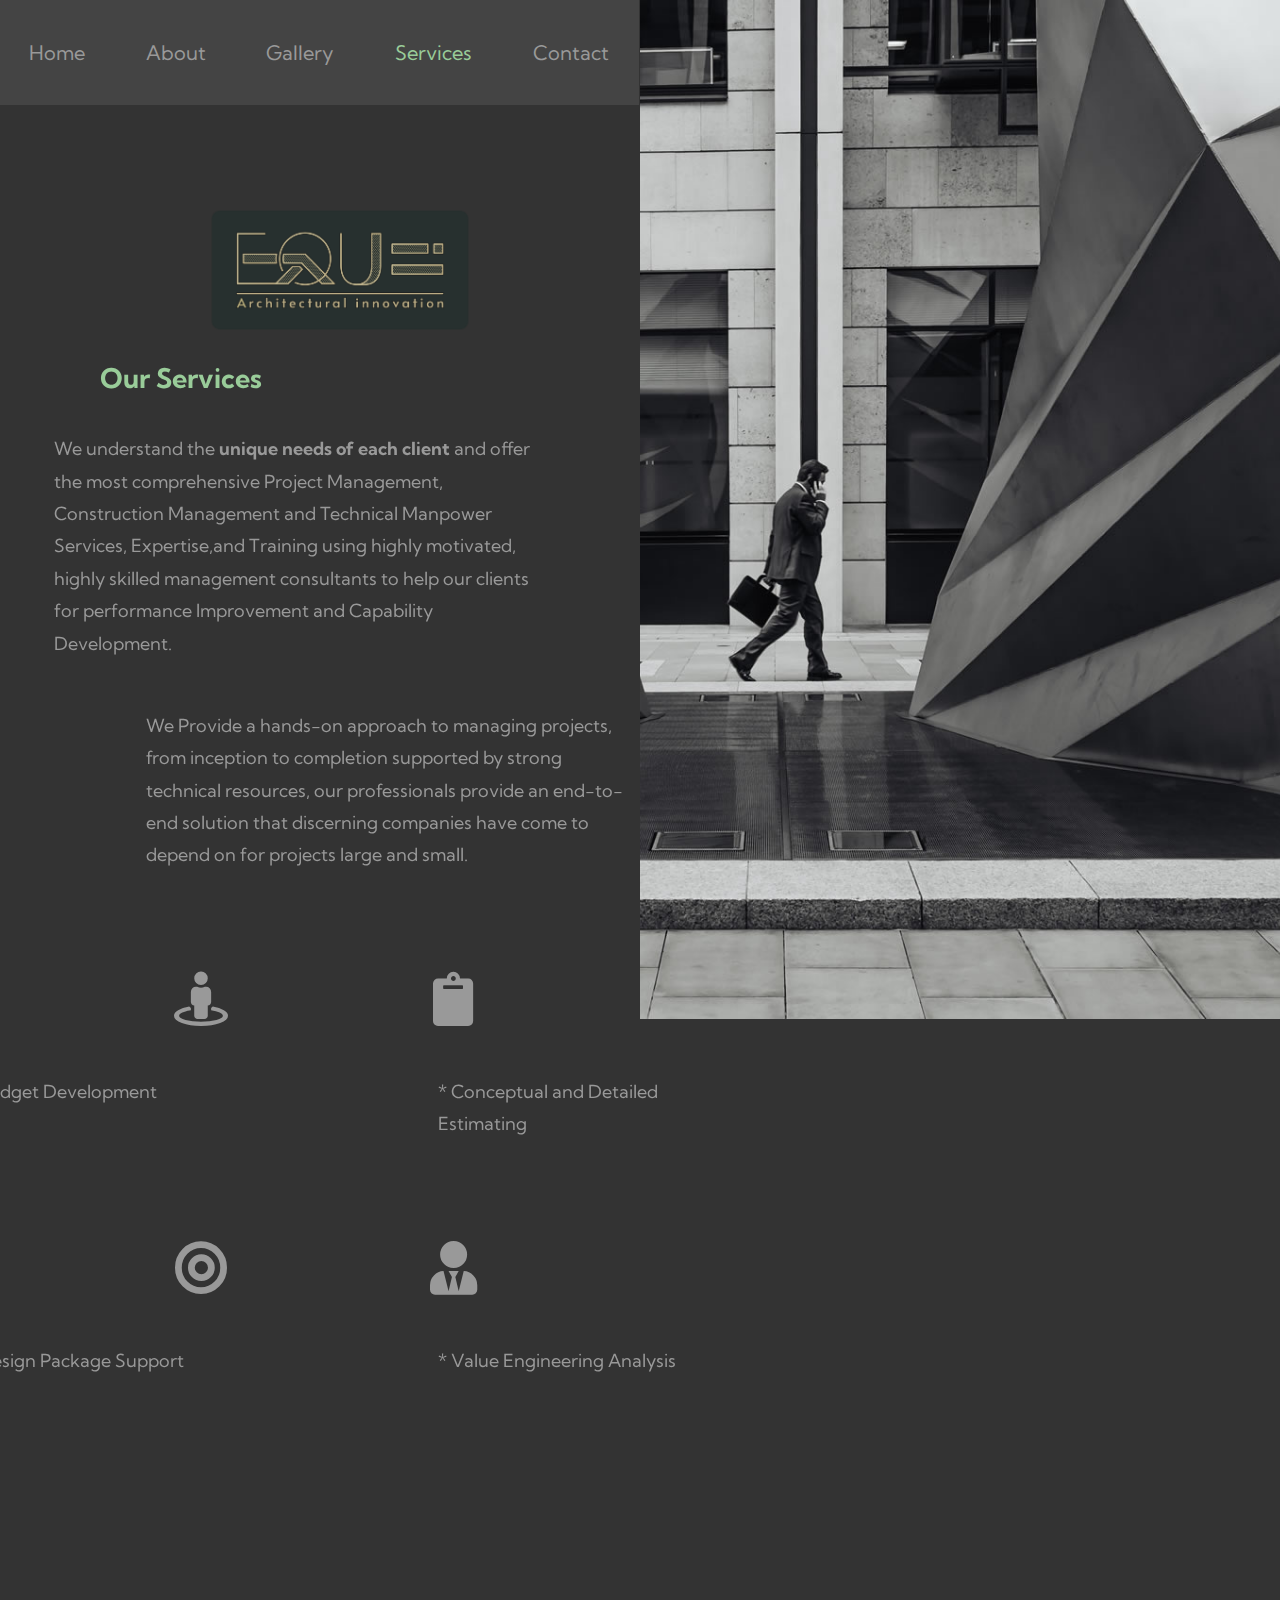
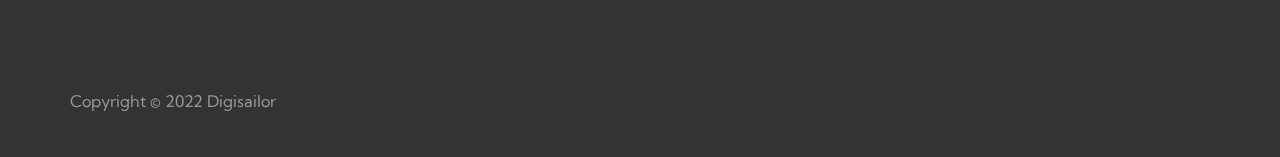
<file: equil/public/services.html>
<!DOCTYPE html>
<html lang="en">
<head>
    <meta charset="UTF-8">
    <meta name="viewport" content="width=device-width, initial-scale=1.0">
    <title>Equil</title>
    <link href="https://fonts.googleapis.com/css2?family=Kumbh+Sans&display=swap" rel="stylesheet"> <!-- https://fonts.google.com/specimen/Kumbh+Sans -->
    <link rel="stylesheet" href="fontawesome/css/all.min.css">  <!-- https://fontawesome.com/-->  
    <link rel="stylesheet" href="css/magnific-popup.css">       <!-- https://dimsemenov.com/plugins/magnific-popup/ -->
    <link rel="stylesheet" href="css/tooplate-vertex.css">
<!--

Tooplate 2124 Vertex

https://www.tooplate.com/view/2124-vertex

-->
    <style>
        #mainLogo {
            display: flex;
            justify-content: center;
            align-items: center;
        }
        #mainLogo img {
            height: 180px;
            width: 350px;
        }
    </style>

</head>
<body>
    <!-- Page Loader -->
    <div id="loader-wrapper">
        <div id="loader"></div>

        <div class="loader-section section-left"></div>
        <div class="loader-section section-right"></div>

    </div>

    <!-- Site logo -->
    <h1 class="tm-brand">
        <!-- <i class="fas fa-mountain fa-2x tm-brand-icon"></i> -->
        <!-- <span class="tm-brand-text">Equil</span>         -->
        <!-- <img src="img/Equil Final Logo-02.png" style="height: 180px;width: 350px;">  -->
    </h1>

    <!-- Nav -->
    <nav class="tm-nav">
        <button class="navbar-toggler" type="button" aria-label="Toggle navigation">
            <i class="fas fa-bars"></i>
        </button>
        <ul id="tm-main-nav">
            <li class="nav-item">                                
                <a href="index.html" class="nav-link">
                    Home
                </a>
            </li>
            <li class="nav-item">
                <a href="about.html" class="nav-link">
                    About
                </a>
            </li>
            <li class="nav-item">
                <a href="gallery.html" class="nav-link">
                    Gallery
                </a>
            </li>
            <li class="nav-item">
                <a href="services.html" class="nav-link current">
                    Services
                </a>
            </li>
            <li class="nav-item">
                <a href="contact.html" class="nav-link">
                    Contact
                </a>
            </li>
        </ul>
    </nav>

    <!-- Content -->
    <main>
        <!-- <div id="intro" class="tm-section">
             Intro left 
            <div class="tm-section-col tm-content">
                <div class="tm-media">
                    <img src="img/gallery/tn/img-11.jpg" alt="Intro image">
                    <div class="tm-media-body">
                        <h2><a href="#" class="tm-text-primary">Vertex is a Free CSS Template</a></h2>
                        <p class="tm-mb-20 tm-text-small">
                            This is a Responsive HTML5 Template brought to you by Tooplate for
                            100% free of charge. You can feel free to download, modify, and
                            use this layout for your websites.
                        </p>
                        <span class="tm-text-secondary tm-media-span tm-text-small">
                            Friday . 25 June 2021
                        </span>
                        <hr class="tm-hr tm-mr">
                    </div>
                </div>
    
                <div class="tm-media">
                    <img src="img/gallery/tn/img-12.jpg" alt="Intro image">
                    <div class="tm-media-body">
                        <h2><a href="#" class="tm-text-primary">Responsive and Parallax Images</a></h2>
                        <p class="tm-mb-20 tm-text-small">
                      You are not allowed to re-distribute this template as a ZIP file on any template collection website for the template download purpose. Please <a rel="nofollow" href="https://www.tooplate.com/contact" target="_parent">contact us</a> for more info. </p>
                        <span class="tm-text-secondary tm-media-span tm-text-small">
                            Monday . 21 June 2021
                    </span>
                        <hr class="tm-hr tm-mr">
                    </div>
                </div>
                
                <div class="tm-media">
                    <img src="img/gallery/tn/img-18.jpg" alt="Intro image">
                    <div class="tm-media-body">
                        <h2><a href="#" class="tm-text-primary">Do you like this HTML layout?</a></h2>
                        <p class="tm-mb-20 tm-text-small">
                            This is a custom full-width layout. Gallery page included paging thumbnails with a beautiful hover effect and a larger image pop up in the lightbox.
                        </p>
                        <span class="tm-text-secondary tm-media-span tm-text-small">
                            Wednesday . 16 June 2021
                        </span>
                        <hr class="tm-hr tm-mr">
                    </div>
                </div>
                <div class="tm-text-right">
                    <a href="#services" class="tm-btn tm-btn-next">Next page</a>
                </div>   
                
            </div>
            
             Intro right 
            <div class="tm-section-col tm-parallax" data-parallax="scroll" data-image-src="img/vertex-bg-01.jpg"></div>
        </div>  #intro -->
 
        <div id="services" class="tm-section">
            <!-- Services left -->
            <div class="tm-section-col tm-content">
                <div id="mainLogo">
                    <img src="./img/Equil Final Logo-02.png" alt="EQUIL ARCHITECTURAL Logo" />
                </div>
                <h2 class="tm-text-primary">Our Services</h2>
                <p>We understand the <strong>unique needs of each client</strong> and offer the most comprehensive Project Management, Construction Management and Technical Manpower Services, Expertise,and Training using highly motivated, highly skilled management consultants to help our clients for performance Improvement and Capability Development.
                </p>
                <p>
                    We Provide a hands-on approach to managing projects, from inception to completion supported by strong technical resources, our professionals provide an end-to-end solution that discerning companies have come to depend on for projects large and small.
                </p>
                <!-- <div class="tm-text-right">
                    <a href="#gallery" class="tm-btn tm-btn-next">Next page</a>
                </div> -->                
               <!--  <hr class="tm-hr tm-ml tm-sm-mt-30"> -->
                <div class="tm-row">
                    <div class="tm-col">
                        <div class="tm-text-center tm-my-50">
                            <i class="fas fa-street-view fa-3x"></i>
                        </div>                        
                        <p>
                           * Budget Development
                        </p>
                    </div>
                    <div class="tm-col">
                        <div class="tm-text-center tm-my-50">
                            <i class="fas fa-clipboard fa-3x"></i>
                        </div>                        
                        <p>
                            * Conceptual and Detailed Estimating
                        </p>
                    </div>
                </div>  
                <div class="tm-row">
                    <div class="tm-col">
                        <div class="tm-text-center tm-my-50">
                            <i class="fas fa-bullseye fa-3x"></i>
                        </div>                        
                        <p>
                            * Design Package Support
                        </p>
                    </div>
                    <div class="tm-col">
                        <div class="tm-text-center tm-my-50">
                            <i class="fas fa-user-tie fa-3x"></i>
                        </div>                        
                        <p>
                            * Value Engineering Analysis
                        </p>
                    </div>
                </div>                
            </div>
            
            <!-- Services right -->
            <div class="tm-section-col tm-parallax" data-parallax="scroll" data-image-src="img/vertex-bg-02.jpg"></div>
        </div> <!-- #services -->

        <!-- <div id="gallery" class="tm-content tm-content-small-top">
            <div class="tm-gallery-container">
                <h2 class="tm-text-primary tm-text-right tm-gallery-header">Our Gallery</h2> 
                <div class="tm-gallery tm-mb-80">
                    <figure class="effect-goliath tm-gallery-item">
                        <img src="img/gallery/tn/img-01.jpg" alt="Image"/>
                        <figcaption>
                            <h2>Number One</h2>
                            <p>Best Template Site</p>
                            <a href="img/gallery/img-01.jpg">View more</a>
                        </figcaption>			
                    </figure>
                    <figure class="effect-goliath tm-gallery-item">
                        <img src="img/gallery/tn/img-02.jpg" alt="Image"/>
                        <figcaption>
                            <h2>Number 2</h2>
                            <p>Tooplate HTML CSS</p>
                            <a href="img/gallery/img-02.jpg">View more</a>
                        </figcaption>			
                    </figure>
                    <figure class="effect-goliath tm-gallery-item">
                        <img src="img/gallery/tn/img-03.jpg" alt="Image"/>
                        <figcaption>
                            <h2>Number 3</h2>
                            <p>Free Template</p>
                            <a href="img/gallery/img-03.jpg">View more</a>
                        </figcaption>			
                    </figure>
                    <figure class="effect-goliath tm-gallery-item">
                        <img src="img/gallery/tn/img-04.jpg" alt="Image"/>
                        <figcaption>
                            <h2>Number 4</h2>
                            <p>Free Download</p>
                            <a href="img/gallery/img-04.jpg">View more</a>
                        </figcaption>			
                    </figure>
                    <figure class="effect-goliath tm-gallery-item">
                        <img src="img/gallery/tn/img-05.jpg" alt="Image"/>
                        <figcaption>
                            <h2>Number 5</h2>
                            <p>Mobile Ready</p>
                            <a href="img/gallery/img-05.jpg">View more</a>
                        </figcaption>			
                    </figure>
                    <figure class="effect-goliath tm-gallery-item">
                        <img src="img/gallery/tn/img-06.jpg" alt="Image"/>
                        <figcaption>
                            <h2>Number 6</h2>
                            <p>Responsive Design</p>
                            <a href="img/gallery/img-06.jpg">View more</a>
                        </figcaption>			
                    </figure>
                    <figure class="effect-goliath tm-gallery-item">
                        <img src="img/gallery/tn/img-07.jpg" alt="Image"/>
                        <figcaption>
                            <h2>Number 7</h2>
                            <p>Custom HTML CSS</p>
                            <a href="img/gallery/img-07.jpg">View more</a>
                        </figcaption>			
                    </figure>
                    <figure class="effect-goliath tm-gallery-item">
                        <img src="img/gallery/tn/img-08.jpg" alt="Image"/>
                        <figcaption>
                            <h2>Number 8</h2>
                            <p>Template for you</p>
                            <a href="img/gallery/img-08.jpg">View more</a>
                        </figcaption>			
                    </figure>
                    <figure class="effect-goliath tm-gallery-item">
                        <img src="img/gallery/tn/img-09.jpg" alt="Image"/>
                        <figcaption>
                            <h2>Number 9</h2>
                            <p>Get it FREE</p>
                            <a href="img/gallery/img-09.jpg">View more</a>
                        </figcaption>			
                    </figure>
                    <figure class="effect-goliath tm-gallery-item">
                        <img src="img/gallery/tn/img-10.jpg" alt="Image"/>
                        <figcaption>
                            <h2>Number 10</h2>
                            <p>Tell your friends</p>
                            <a href="img/gallery/img-10.jpg">View more</a>
                        </figcaption>			
                    </figure>
                    <figure class="effect-goliath tm-gallery-item">
                        <img src="img/gallery/tn/img-11.jpg" alt="Image"/>
                        <figcaption>
                            <h2>Picture 11</h2>
                            <p>Aliquam lacinia</p>
                            <a href="img/gallery/img-11.jpg">View more</a>
                        </figcaption>			
                    </figure>
                    <figure class="effect-goliath tm-gallery-item">
                        <img src="img/gallery/tn/img-12.jpg" alt="Image"/>
                        <figcaption>
                            <h2>Item 12</h2>
                            <p>Aliquam lacinia</p>
                            <a href="img/gallery/img-12.jpg">View more</a>
                        </figcaption>			
                    </figure>
                    <figure class="effect-goliath tm-gallery-item">
                        <img src="img/gallery/tn/img-13.jpg" alt="Image"/>
                        <figcaption>
                            <h2>Number 13</h2>
                            <p>Aliquam lacinia</p>
                            <a href="img/gallery/img-13.jpg">View more</a>
                        </figcaption>			
                    </figure>
                    <figure class="effect-goliath tm-gallery-item">
                        <img src="img/gallery/tn/img-14.jpg" alt="Image"/>
                        <figcaption>
                            <h2>Picture 14</h2>
                            <p>Aliquam lacinia</p>
                            <a href="img/gallery/img-14.jpg">View more</a>
                        </figcaption>			
                    </figure>
                    <figure class="effect-goliath tm-gallery-item">
                        <img src="img/gallery/tn/img-15.jpg" alt="Image"/>
                        <figcaption>
                            <h2>Pic 15</h2>
                            <p>Aliquam lacinia</p>
                            <a href="img/gallery/img-15.jpg">View more</a>
                        </figcaption>			
                    </figure>
                    <figure class="effect-goliath tm-gallery-item">
                        <img src="img/gallery/tn/img-16.jpg" alt="Image"/>
                        <figcaption>
                            <h2>Pic 16</h2>
                            <p>Aliquam lacinia</p>
                            <a href="img/gallery/img-16.jpg">View more</a>
                        </figcaption>			
                    </figure>
                    <figure class="effect-goliath tm-gallery-item">
                        <img src="img/gallery/tn/img-17.jpg" alt="Image"/>
                        <figcaption>
                            <h2>Number 17</h2>
                            <p>Aliquam lacinia</p>
                            <a href="img/gallery/img-17.jpg">View more</a>
                        </figcaption>			
                    </figure>
                    <figure class="effect-goliath tm-gallery-item">
                        <img src="img/gallery/tn/img-18.jpg" alt="Image"/>
                        <figcaption>
                            <h2>Pic 18</h2>
                            <p>Aliquam lacinia</p>
                            <a href="img/gallery/img-18.jpg">View more</a>
                        </figcaption>			
                    </figure>
                    <figure class="effect-goliath tm-gallery-item">
                        <img src="img/gallery/tn/img-19.jpg" alt="Image"/>
                        <figcaption>
                            <h2>Pic 19</h2>
                            <p>Aliquam lacinia</p>
                            <a href="img/gallery/img-19.jpg">View more</a>
                        </figcaption>			
                    </figure>
                    <figure class="effect-goliath tm-gallery-item">
                        <img src="img/gallery/tn/img-20.jpg" alt="Image"/>
                        <figcaption>
                            <h2>Number 20</h2>
                            <p>Aliquam lacinia</p>
                            <a href="img/gallery/img-20.jpg">View more</a>
                        </figcaption>			
                    </figure>
                    <figure class="effect-goliath tm-gallery-item">
                        <img src="img/gallery/tn/img-21.jpg" alt="Image"/>
                        <figcaption>
                            <h2>Pic 21</h2>
                            <p>Aliquam lacinia</p>
                            <a href="img/gallery/img-21.jpg">View more</a>
                        </figcaption>			
                    </figure>
                    <figure class="effect-goliath tm-gallery-item">
                        <img src="img/gallery/tn/img-22.jpg" alt="Image"/>
                        <figcaption>
                            <h2>Pic 22</h2>
                            <p>Aliquam lacinia</p>
                            <a href="img/gallery/img-22.jpg">View more</a>
                        </figcaption>			
                    </figure>
                    <figure class="effect-goliath tm-gallery-item">
                        <img src="img/gallery/tn/img-23.jpg" alt="Image"/>
                        <figcaption>
                            <h2>Pic 23</h2>
                            <p>Aliquam lacinia</p>
                            <a href="img/gallery/img-23.jpg">View more</a>
                        </figcaption>			
                    </figure>
                    <figure class="effect-goliath tm-gallery-item">
                        <img src="img/gallery/tn/img-24.jpg" alt="Image"/>
                        <figcaption>
                            <h2>Number 24</h2>
                            <p>Web Design 2021</p>
                            <a href="img/gallery/img-24.jpg">View more</a>
                        </figcaption>			
                    </figure>
                    <figure class="effect-goliath tm-gallery-item">
                        <img src="img/gallery/tn/img-25.jpg" alt="Image"/>
                        <figcaption>
                            <h2>Number 25</h2>
                            <p>Website Design</p>
                            <a href="img/gallery/img-25.jpg">View more</a>
                        </figcaption>			
                    </figure>
                    <figure class="effect-goliath tm-gallery-item">
                        <img src="img/gallery/tn/img-05.jpg" alt="Image"/>
                        <figcaption>
                            <h2>Number 26</h2>
                            <p>HTML CSS Layout</p>
                            <a href="img/gallery/img-05.jpg">View more</a>
                        </figcaption>			
                    </figure>
                    <figure class="effect-goliath tm-gallery-item">
                        <img src="img/gallery/tn/img-04.jpg" alt="Image"/>
                        <figcaption>
                            <h2>Number 27</h2>
                            <p>Aliquam lacinia</p>
                            <a href="img/gallery/img-04.jpg">View more</a>
                        </figcaption>			
                    </figure>
                    <figure class="effect-goliath tm-gallery-item">
                        <img src="img/gallery/tn/img-03.jpg" alt="Image"/>
                        <figcaption>
                            <h2>Number 28</h2>
                            <p>Aliquam lacinia</p>
                            <a href="img/gallery/img-03.jpg">View more</a>
                        </figcaption>			
                    </figure>
                    <figure class="effect-goliath tm-gallery-item">
                        <img src="img/gallery/tn/img-02.jpg" alt="Image"/>
                        <figcaption>
                            <h2>Number 29</h2>
                            <p>Aliquam lacinia</p>
                            <a href="img/gallery/img-02.jpg">View more</a>
                        </figcaption>			
                    </figure>
                    <figure class="effect-goliath tm-gallery-item">
                        <img src="img/gallery/tn/img-01.jpg" alt="Image"/>
                        <figcaption>
                            <h2>Number 30</h2>
                            <p>Aliquam lacinia</p>
                            <a href="img/gallery/img-01.jpg">View more</a>
                        </figcaption>			
                    </figure>
                </div>
                <div class="tm-paging tm-mb-130"></div>
            </div>
        </div>

        <div id="about" class="tm-section">
             About left 
            <div class="tm-section-col tm-content tm-content-small">
                <h2 class="tm-text-primary">About Us</h2>
                <p>
                    You can find more free templates on Too CSS collections. Please visit Too CSS website to see a great list of HTML CSS templates. Simply type it in Google search.
                </p>
                <p>
                    You may help us by spreading a word about our website or make a small contribution by contacting Tooplate directly. That will be very helpful for us. Thank you.
                </p>
                <hr class="tm-hr tm-mb-50">                
                <p class="tm-mb-50">
                    Quisque luctus feugiat dui eget malesuada. Donec rutrum, nibh vel lobortis placerat, leo enim feugiat arcu, ornare imperdiet urna sem vitae tellus.
                </p>
                <div class="tm-text-right tm-mb-130">
                    <a href="#contact" class="tm-btn tm-btn-next">Contact Us</a>
                </div>                
            </div>
            
             About right 
            <div class="tm-section-col tm-parallax" data-parallax="scroll" data-image-src="img/vertex-bg-03.jpg"></div>
        </div>  #about -->
        <div id="contact" class="tm-section">
            <div class="tm-section-col tm-content tm-content-small">
              <!--  <h2 class="tm-text-primary">Contact Us</h2>
                <p>
                    Pellentesque nec dui pellentesque, fermentum turpis eu, facilisis libero. Vestibulum fringilla nulla augue, at consequat metus facilisis condimentum.
                </p> 
                <form id="contact-form" action="" method="POST" class="tm-contact-form tm-mb-200">
                    <div class="form-group">
                        <input type="text" name="name" class="form-control rounded-0" placeholder="Name" required />
                    </div>
                    <div class="form-group">
                        <input type="email" name="email" class="form-control rounded-0" placeholder="Email" required />
                    </div>
                    <div class="form-group">
                        <textarea rows="6" name="message" class="form-control rounded-0" placeholder="Message" required=></textarea>
                    </div>

                    <div class="form-group tm-text-right">
                        <button type="submit" class="tm-btn">Send</button>
                    </div>
                </form> -->
                <footer class="tm-copyright tm-text-small">
                    Copyright © 2022 
                     <a rel="nofollow" href="https://www.digisailor.com" class="tm-text-link" target="_parent"> Digisailor</a> 
                </footer>              
            </div>
            
            <!--  Contact right 
            <div class="tm-section-col tm-parallax tm-relative" data-parallax="scroll" data-image-src="img/vertex-bg-04.jpg">
                 Map 
                <div class="mapouter">
                    <div class="gmap-canvas">
                        <iframe width="100%" height="420" id="gmap_canvas"
                            src="https://maps.google.com/maps?q=Av.+L%C3%BAcio+Costa,+Rio+de+Janeiro+-+RJ,+Brazil&t=&z=13&ie=UTF8&iwloc=&output=embed"
                            frameborder="0" scrolling="no" marginheight="0" marginwidth="0"></iframe>
                    </div>
                </div>
            </div> -->
        </div> <!-- #contact -->
    </main>

    <script src="js/lib/gsap.min.js"></script>
    <script src="js/lib/ScrollTrigger.min.js"></script>
    <script src="js/plugins.js"></script>
    <script src="js/animations.js"></script>
    <script>
        $(window).on("load", function() {
            $('body').addClass('loaded');
        });

        $(function(){
            
            /*************** Navigation *****************/

            const tmMainNav = $("#tm-main-nav");

            /* tmMainNav.singlePageNav({
                filter: ':not(.external)'
            }); */

            $('.navbar-toggler').click(function(e) {
                e.stopPropagation();
                tmMainNav.toggleClass('show');
            });

            $("html").click(function(e) {
                $("#tm-main-nav").removeClass("show");
            });

            /****************** Smooth Scrolling *****************/

            $(".tm-btn-next").on('click', function(event) {
                if (this.hash !== "") {
                    event.preventDefault();
                    var hash = this.hash;

                    $('html, body').animate({
                        scrollTop: $(hash).offset().top
                    }, 800, function(){
                        // window.location.hash = hash;
                    });
                }
            });

            $('.tm-brand-icon').on('click', function(event) {
                $('html, body').animate({
                        scrollTop: $('#services').offset().top
                    }, 800);
            });

            /****************** Gallery ******************/

            const hasGallery = $(".tm-gallery").length;
            if (hasGallery) {
                const galleryItems = document.querySelector(".tm-gallery").children;
                const itemsPerPage = 10;
                const totalPages = Math.ceil(galleryItems.length / itemsPerPage);
                const pageAttribute = 'data-page';
    
                function setPagination(currentPage) {
                    for(let i = 1; i <= totalPages; i++) {
                        var $pager = '';
                        
                        if(currentPage == i) {
                            $pager = $('<a href="javascript:void(0);" class="active tm-paging-link" '+pageAttribute+'="'+i+'"></a>');
                        } else {
                            $pager = $('<a href="javascript:void(0);" class="tm-paging-link" '+pageAttribute+'="'+i+'"></a>');
                        }
    
                        $pager.html(i);
    
                        $pager.click(function(){ 
                            $('.tm-paging-link').removeClass("active");
                            $(this).addClass('active');
                            var page = $(this).eq(0).attr(pageAttribute);
                            showItems(page);
                        });
    
                        $pager.appendTo($('.tm-paging'));
                    }
                }
    
                function showItems(currentPage) {
                    for(let i = 0; i < galleryItems.length; i++) {
                        galleryItems[i].classList.remove("show");
                        galleryItems[i].classList.add("hide");
    
                        if(i >= (currentPage * itemsPerPage) - itemsPerPage && i < currentPage * itemsPerPage) {
                            galleryItems[i].classList.remove("hide");
                            galleryItems[i].classList.add("show");
                        }
                    }
                }
    
                setPagination(1);
                showItems(1);
            }

            /****************** Magnific Popup ***********/

            $('.tm-gallery').magnificPopup({
                delegate: 'a',
                type: 'image',
                gallery: {
                    enabled: true
                }
            });
        });
    </script>
</body>
</html>
</file>
<file: equil/public/css/tooplate-vertex.css>
/*

Tooplate 2124 Vertex

https://www.tooplate.com/view/2124-vertex

*/

/* Loader 
https://ihatetomatoes.net/create-custom-preloading-screen/
*/
#loader-wrapper {
    position: fixed;
    top: 0;
    left: 0;
    width: 100%;
    height: 100%;
    z-index: 1001;
}
#loader {
    display: block;
    position: relative;
    left: 50%;
    top: 50%;
    width: 150px;
    height: 150px;
    margin: -75px 0 0 -75px;
    border-radius: 50%;
    border: 3px solid transparent;
    border-top-color: #3498db;

    -webkit-animation: spin 2s linear infinite; /* Chrome, Opera 15+, Safari 5+ */
    animation: spin 2s linear infinite; /* Chrome, Firefox 16+, IE 10+, Opera */

    z-index: 1002;
}

    #loader:before {
        content: "";
        position: absolute;
        top: 5px;
        left: 5px;
        right: 5px;
        bottom: 5px;
        border-radius: 50%;
        border: 3px solid transparent;
        border-top-color: #e74c3c;

        -webkit-animation: spin 3s linear infinite; /* Chrome, Opera 15+, Safari 5+ */
        animation: spin 3s linear infinite; /* Chrome, Firefox 16+, IE 10+, Opera */
    }

    #loader:after {
        content: "";
        position: absolute;
        top: 15px;
        left: 15px;
        right: 15px;
        bottom: 15px;
        border-radius: 50%;
        border: 3px solid transparent;
        border-top-color: #f9c922;

        -webkit-animation: spin 1.5s linear infinite; /* Chrome, Opera 15+, Safari 5+ */
          animation: spin 1.5s linear infinite; /* Chrome, Firefox 16+, IE 10+, Opera */
    }

    @-webkit-keyframes spin {
        0%   { 
            -webkit-transform: rotate(0deg);  /* Chrome, Opera 15+, Safari 3.1+ */
            -ms-transform: rotate(0deg);  /* IE 9 */
            transform: rotate(0deg);  /* Firefox 16+, IE 10+, Opera */
        }
        100% {
            -webkit-transform: rotate(360deg);  /* Chrome, Opera 15+, Safari 3.1+ */
            -ms-transform: rotate(360deg);  /* IE 9 */
            transform: rotate(360deg);  /* Firefox 16+, IE 10+, Opera */
        }
    }
    @keyframes spin {
        0%   { 
            -webkit-transform: rotate(0deg);  /* Chrome, Opera 15+, Safari 3.1+ */
            -ms-transform: rotate(0deg);  /* IE 9 */
            transform: rotate(0deg);  /* Firefox 16+, IE 10+, Opera */
        }
        100% {
            -webkit-transform: rotate(360deg);  /* Chrome, Opera 15+, Safari 3.1+ */
            -ms-transform: rotate(360deg);  /* IE 9 */
            transform: rotate(360deg);  /* Firefox 16+, IE 10+, Opera */
        }
    }

    #loader-wrapper .loader-section {
        position: fixed;
        top: 0;
        width: 51%;
        height: 100%;
        background: #222222;
        z-index: 1001;
        -webkit-transform: translateX(0);  /* Chrome, Opera 15+, Safari 3.1+ */
        -ms-transform: translateX(0);  /* IE 9 */
        transform: translateX(0);  /* Firefox 16+, IE 10+, Opera */
    }

    #loader-wrapper .loader-section.section-left {
        left: 0;
    }

    #loader-wrapper .loader-section.section-right {
        right: 0;
    }

    /* Loaded */
    .loaded #loader-wrapper .loader-section.section-left {
        -webkit-transform: translateX(-100%);  /* Chrome, Opera 15+, Safari 3.1+ */
            -ms-transform: translateX(-100%);  /* IE 9 */
                transform: translateX(-100%);  /* Firefox 16+, IE 10+, Opera */

        -webkit-transition: all 0.7s 0.3s cubic-bezier(0.645, 0.045, 0.355, 1.000);  
                transition: all 0.7s 0.3s cubic-bezier(0.645, 0.045, 0.355, 1.000);
    }

    .loaded #loader-wrapper .loader-section.section-right {
        -webkit-transform: translateX(100%);  /* Chrome, Opera 15+, Safari 3.1+ */
            -ms-transform: translateX(100%);  /* IE 9 */
                transform: translateX(100%);  /* Firefox 16+, IE 10+, Opera */

-webkit-transition: all 0.7s 0.3s cubic-bezier(0.645, 0.045, 0.355, 1.000);  
        transition: all 0.7s 0.3s cubic-bezier(0.645, 0.045, 0.355, 1.000);
    }
    
    .loaded #loader {
        opacity: 0;
        -webkit-transition: all 0.3s ease-out;  
                transition: all 0.3s ease-out;
    }
    .loaded #loader-wrapper {
        visibility: hidden;

        -webkit-transform: translateY(-100%);  /* Chrome, Opera 15+, Safari 3.1+ */
            -ms-transform: translateY(-100%);  /* IE 9 */
                transform: translateY(-100%);  /* Firefox 16+, IE 10+, Opera */

        -webkit-transition: all 0.3s 1s ease-out;  
                transition: all 0.3s 1s ease-out;
    }

/* General */

* {  box-sizing: border-box; }
html, body { overflow-x: hidden; }
body { 
    font-family: 'Kumbh Sans', sans-serif;
    font-size: 18px;
    background-color: #333;
    color: #999;
    margin: 0;
}
a { color: #fff; text-decoration: none; }
a:hover {  color: #9C9; }
button { cursor: pointer; }
a, button { transition: all 0.3s ease; }
ul {
    margin: 0;
    padding: 0;
}

h2 {
    line-height: 1.6;
    margin-top: 0;
    margin-bottom: 30px;
}

p {
    line-height: 1.8;
    margin-bottom: 50px;
}

span, footer {  line-height: 1.8; }

.tm-btn {
    /*display: inline-block;*/
    border: 1px solid #666;
    background-color: transparent;
    color: #999;
    padding: 14px 40px;
    font-size: 20px;
}

.tm-btn:hover {
    color: #99CC99;
    border-color: #99CC99;
}

.tm-text-small { font-size: 0.9em; }
.tm-text-center { text-align: center; }
.tm-text-right { text-align: right; }
.tm-text-primary { color: #99CC99; }
.tm-text-secondary { color: #9999CC; }
.tm-text-link { color: #999; }
.tm-text-link:hover { color: #99CC99; }
.tm-relative { position: relative; }

.tm-hr {
    border-color: #555;
    max-width: 340px;
    width: 100%;    
}

.tm-mr {
    margin-right: 0;
    margin-left: auto;
}

.tm-ml {
    margin-left: 0;
    margin-right: auto;
}

.tm-my-50 {
    margin-top: 50px;
    margin-bottom: 50px;
}
.tm-mb-20 { margin-bottom: 20px; }
.tm-mb-50 { margin-bottom: 50px; }
.tm-mb-80 { margin-bottom: 80px; }
.tm-mb-130 { margin-bottom: 130px; }
.tm-mb-200 { margin-bottom: 200px; }

/* Layout */
.tm-section { display: flex; }

.tm-section-col {
    flex: 0 0 50%;
    width: 50%;
}

.tm-content {
    padding: 180px 60px 70px 100px;
    box-sizing: border-box;
}

.tm-content-small { padding: 190px 120px 70px; }
.tm-content-small-top { padding-top: 130px; }

.tm-row {
    display: flex;
    margin-left: -25px;
    margin-left: -25px;
}

.tm-col {
    flex: 0 0 50%;
    width: 50%;
    /* padding: 25px; */
    box-sizing: border-box;
}

/* Brand */
.tm-brand {
    position: fixed;
    bottom: 80px;
    right: 70px;
    width: 300px;
    height: 240px;
    margin-top: 0;
    margin-bottom: 0;
    /* background-color: #333; */
    /* color: #999; */
    display: flex;
    /* align-items: center; */
    /* justify-content: center; */
    flex-direction: column;
}

.tm-brand-icon { margin-bottom: 25px; }
.tm-brand-text { font-size: 32px; }

/* Nav */
.navbar-toggler { display: none; }

.tm-nav {
    position: fixed;
    top: 0;
    left: -1px;
    width: 50%;
    z-index: 1000;  
}

.tm-nav ul {
    background-color: #444;
    display: flex;
    justify-content: space-around;
}

.nav-item { list-style: none; }

.nav-link {
    color: #999;
    padding-top: 40px;
    padding-bottom: 40px;
    display: block;
    font-size: 20px;
}

.nav-link:hover,
.nav-link.current {
    color: #99CC99;
}

/* Introduction */
.tm-media {
    display: flex;
    align-items: flex-start;
    margin-bottom: 70px;
}

.tm-media img {
    width: 200px;
    height: 200px;
}

.tm-media-body {  padding-left: 30px; }

.tm-media-span {
    margin-bottom: 15px;
    display: block;
    text-align: right;
}

/* Gallery */

.tm-gallery-container {
    max-width: 1400px;
    margin-left: auto;
    margin-right: auto;
}

.tm-gallery-header {
    margin-left: 15px;
    margin-right: 15px;
}

.tm-gallery {
	position: relative;
	list-style: none;
	text-align: center;
    overflow: hidden;
    display: flex;
    flex-wrap: wrap;
    align-items: center;
    justify-content: center;
}

.tm-gallery figure {
	position: relative;
	z-index: 50;
	/* float: left; */
	overflow: hidden;
	margin: 15px;
	min-width: 200px;
	max-width: 250px;
	max-height: 250px;
	width: 25%;
	text-align: center;
	cursor: pointer;
}

.tm-gallery figure img {
	position: relative;
	display: block;
	min-height: 100%;
	max-width: 100%;
	opacity: 0.8;
}

.tm-gallery figure figcaption {
	padding: 1em;
	color: #fff;
	text-transform: uppercase;
	font-size: 1em;
	-webkit-backface-visibility: hidden;
	backface-visibility: hidden;
}

.tm-gallery figure figcaption::before,
.tm-gallery figure figcaption::after {
	pointer-events: none;
}

.tm-gallery figure figcaption,
.tm-gallery figure figcaption > a {
	position: absolute;
	top: 0;
	left: 0;
	width: 100%;
    height: 100%;
    box-sizing: border-box;
}

/* Anchor will cover the whole item by default */
/* For some effects it will show as a button */
.tm-gallery figure figcaption > a {
	z-index: 1000;
	text-indent: 200%;
	white-space: nowrap;
	font-size: 0;
	opacity: 0;
}

.tm-gallery figure h2 {
	word-spacing: -0.15em;
	font-weight: 300;
}

.tm-gallery figure h2 span { font-weight: 800; }

.tm-gallery figure h2,
.tm-gallery figure p {
	margin: 0;
}

.tm-gallery figure p {
	letter-spacing: 1px;
	font-size: 68.5%;
}

/*-----------------*/
/***** Goliath *****/
/*-----------------*/

/* figure.effect-goliath {
	background: #99cc99;
} */

figure.effect-goliath img,
figure.effect-goliath h2 {
	-webkit-transition: -webkit-transform 0.35s;
	transition: transform 0.35s;
}

figure.effect-goliath img {
	-webkit-backface-visibility: hidden;
	backface-visibility: hidden;
}

figure.effect-goliath h2,
figure.effect-goliath p {
	position: absolute;
	bottom: 0;
	left: 0;
    padding: 30px 10px;
    text-align: center;
    width: 100%;
}

figure.effect-goliath p {
	text-transform: none;
	font-size: 90%;
	opacity: 0;
	-webkit-transition: opacity 0.35s, -webkit-transform 0.35s;
	transition: opacity 0.35s, transform 0.35s;
	-webkit-transform: translate3d(0,50px,0);
	transform: translate3d(0,50px,0);
}

/* figure.effect-goliath:hover img {
	-webkit-transform: translate3d(0,-80px,0);
	transform: translate3d(0,-80px,0);
}

figure.effect-goliath:hover h2 {
	-webkit-transform: translate3d(0,-100px,0);
	transform: translate3d(0,-100px,0);
} */

figure.effect-goliath:hover p {
	opacity: 1;
	-webkit-transform: translate3d(0,0,0);
	transform: translate3d(0,0,0);
}

.tm-gallery .tm-gallery-item.hide{ display: none; }

.tm-gallery .tm-gallery-item.show{
	display: block;
	animation: show .5s ease;
}

.tm-paging {
    display: flex;
    justify-content: center;
}

.tm-paging-link {
    display: flex;
    justify-content: center;
    align-items: center;
    width: 50px;
    height: 50px;
    color: #999;
    background-color: #222;
    margin: 7.5px;
}

.tm-paging-link:hover,
.tm-paging-link.active {
    background-color: #444444;
}

@keyframes show {
    0% {
    	opacity: 0;
    	transform: scale(0.9);
    }
    100% {
    	opacity: 1;
    	transform: scale(1);
    }
}

/* Contact */
.tm-contact-form {
    max-width: 400px;
    margin-left: auto;
    margin-right: auto;
}
.form-group { margin-bottom: 40px; }

.form-control {
    color: #999;
    font-size: 20px;
    font-family: 'Kumbh Sans', sans-serif;
    padding: 25px 0;
    width: 100%;
    border: none;
    border-bottom: 1px solid #666;
    background: transparent;
}

.form-control:focus {
    color: #999;
    background: transparent;
}

.mapouter {
    position: absolute;
    top: 240px;
    left: 0;
}

.gmap-canvas { width: 340px; }

.tm-copyright {
    margin-left: -50px;
    margin-bottom: -50px;
}

@media (max-width: 1200px) {
    .tm-nav { width: 0; }
    .tm-nav ul {
        position: relative;
        left: -280px;
        flex-direction: column;
        padding-top: 15px;
        padding-bottom: 15px;        
        width: 280px;
        transition: all 0.5s ease;
    }

    .tm-nav ul.show { left: 0; }

    .nav-link {
        text-align: center;
        padding-top: 20px;
        padding-bottom: 20px;
    }

    .navbar-toggler {
        display: block;
        width: 50px;
        height: 45px;
        font-size: 1.2rem;
        background-color: #444444;
        border: none;
        color: #999999;
        outline: none;
    }

    .navbar-toggler:hover { color: #99CC99; }

    .tm-content {
        padding-left: 20px;
        padding-right: 20px;
        padding: 50px 20px;
    }

    .tm-copyright { margin-left: 15px; }
}

@media (max-width: 992px) {
    .tm-brand { 
        position: static;
        margin-left: auto;
        margin-right: 0;
    }

    .tm-gallery figure { width: 33.33%; }

    figcaption h2 { font-size: 1.4rem; }

    .tm-section { flex-direction: column-reverse; }

    .tm-section-col {
        flex: 0 0 100%;
        width: 100%;
    }

    .tm-parallax { min-height: 360px; }

    #contact .tm-parallax {
        margin-bottom: 425px;
    }
    
    .mapouter {
        top: 360px;
        width: 100%;
    }

    .gmap-canvas { width: 100%; }

    .tm-copyright {
        margin-bottom: 0;
        padding: 30px;
    }
}

@media (max-width: 600px) {
    .tm-row { flex-direction: column; }

    .tm-col {
        flex: 0 0 100%;
        width: 100%;
    }

    .tm-media img {
        width: 150px;
        height: 150px;
    }
}

@media (max-width: 560px) {
    .tm-sm-mt-30 { margin-top: 30px; }
}

@media (max-width: 516px) {
    .tm-gallery { display: block; }

    .tm-gallery figure {
        float: left;
        width: 45%;
        margin: 2.5%;
        min-width: 1px;
    }

    figure h2 { font-size: 1rem; }
}

@media (max-width: 420px) {
    .tm-media img {
        width: 100px;
        height: 100px;
    }
}
</file>
